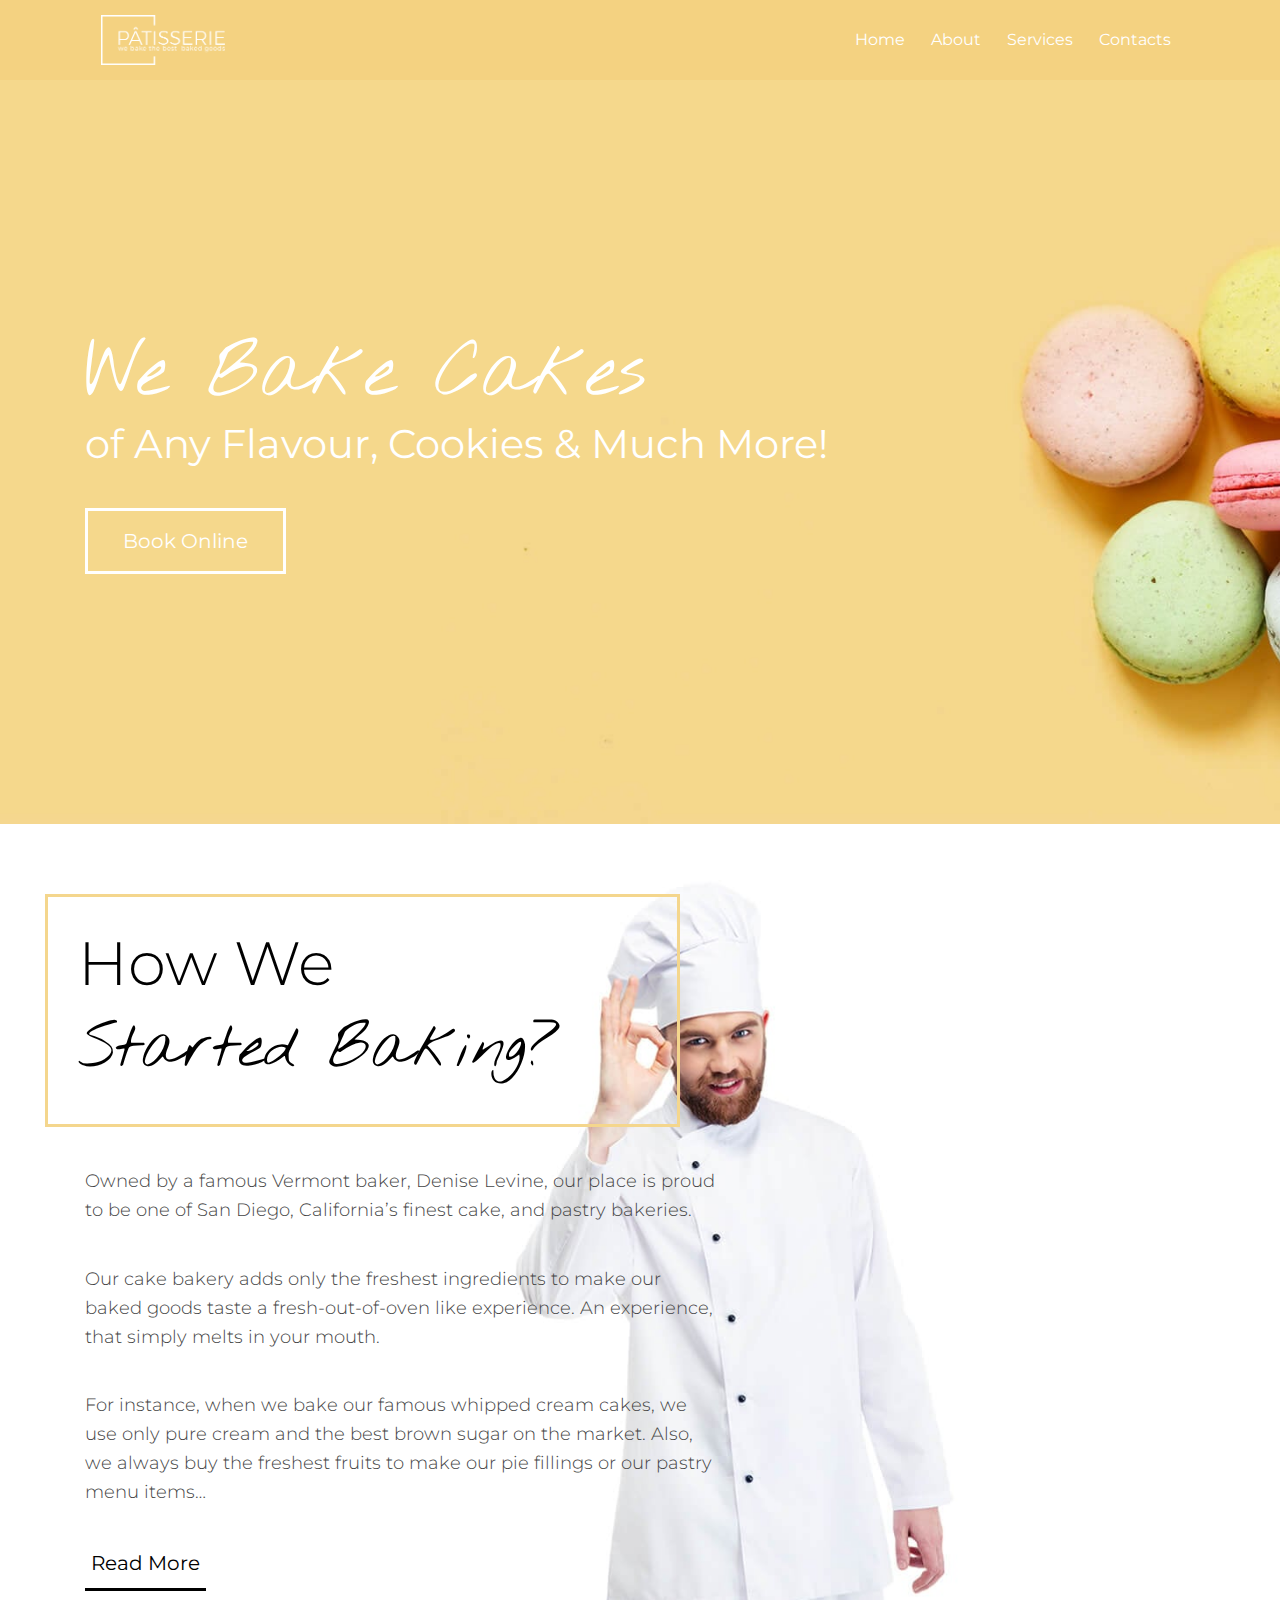
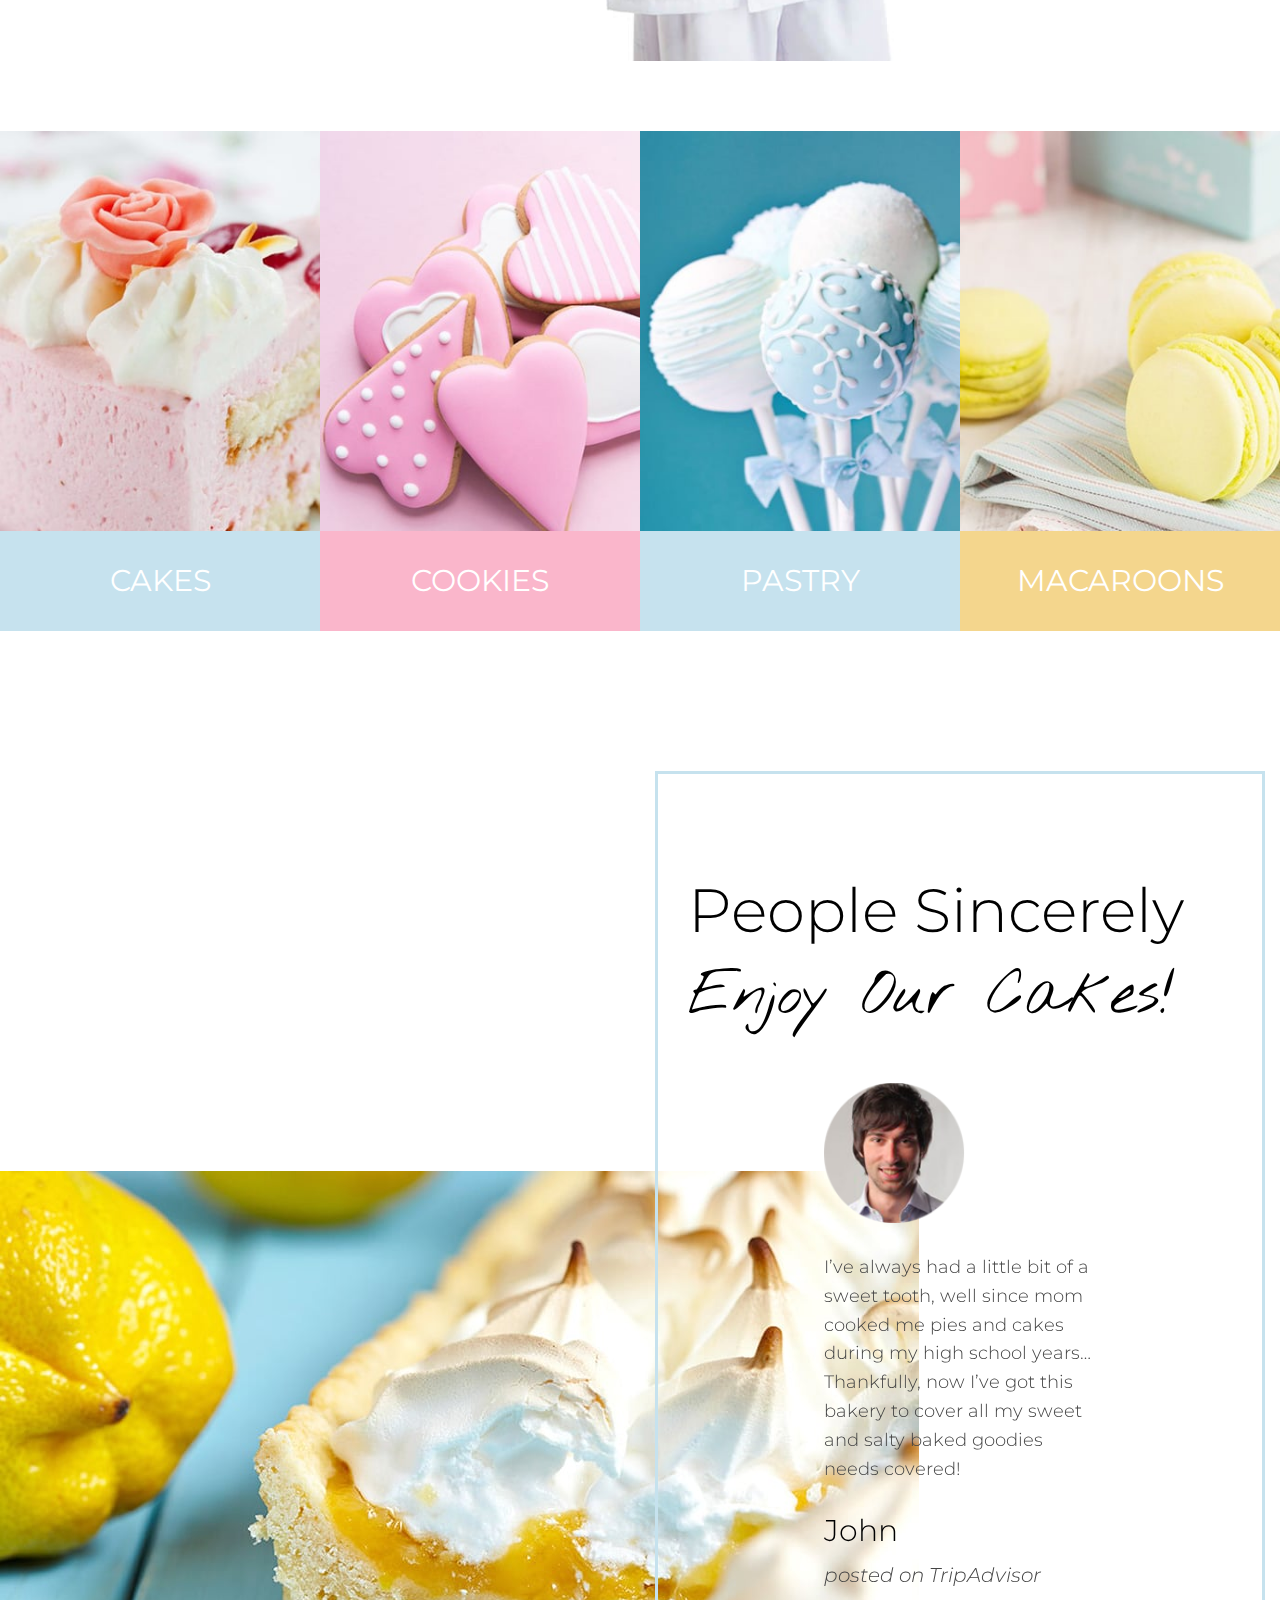
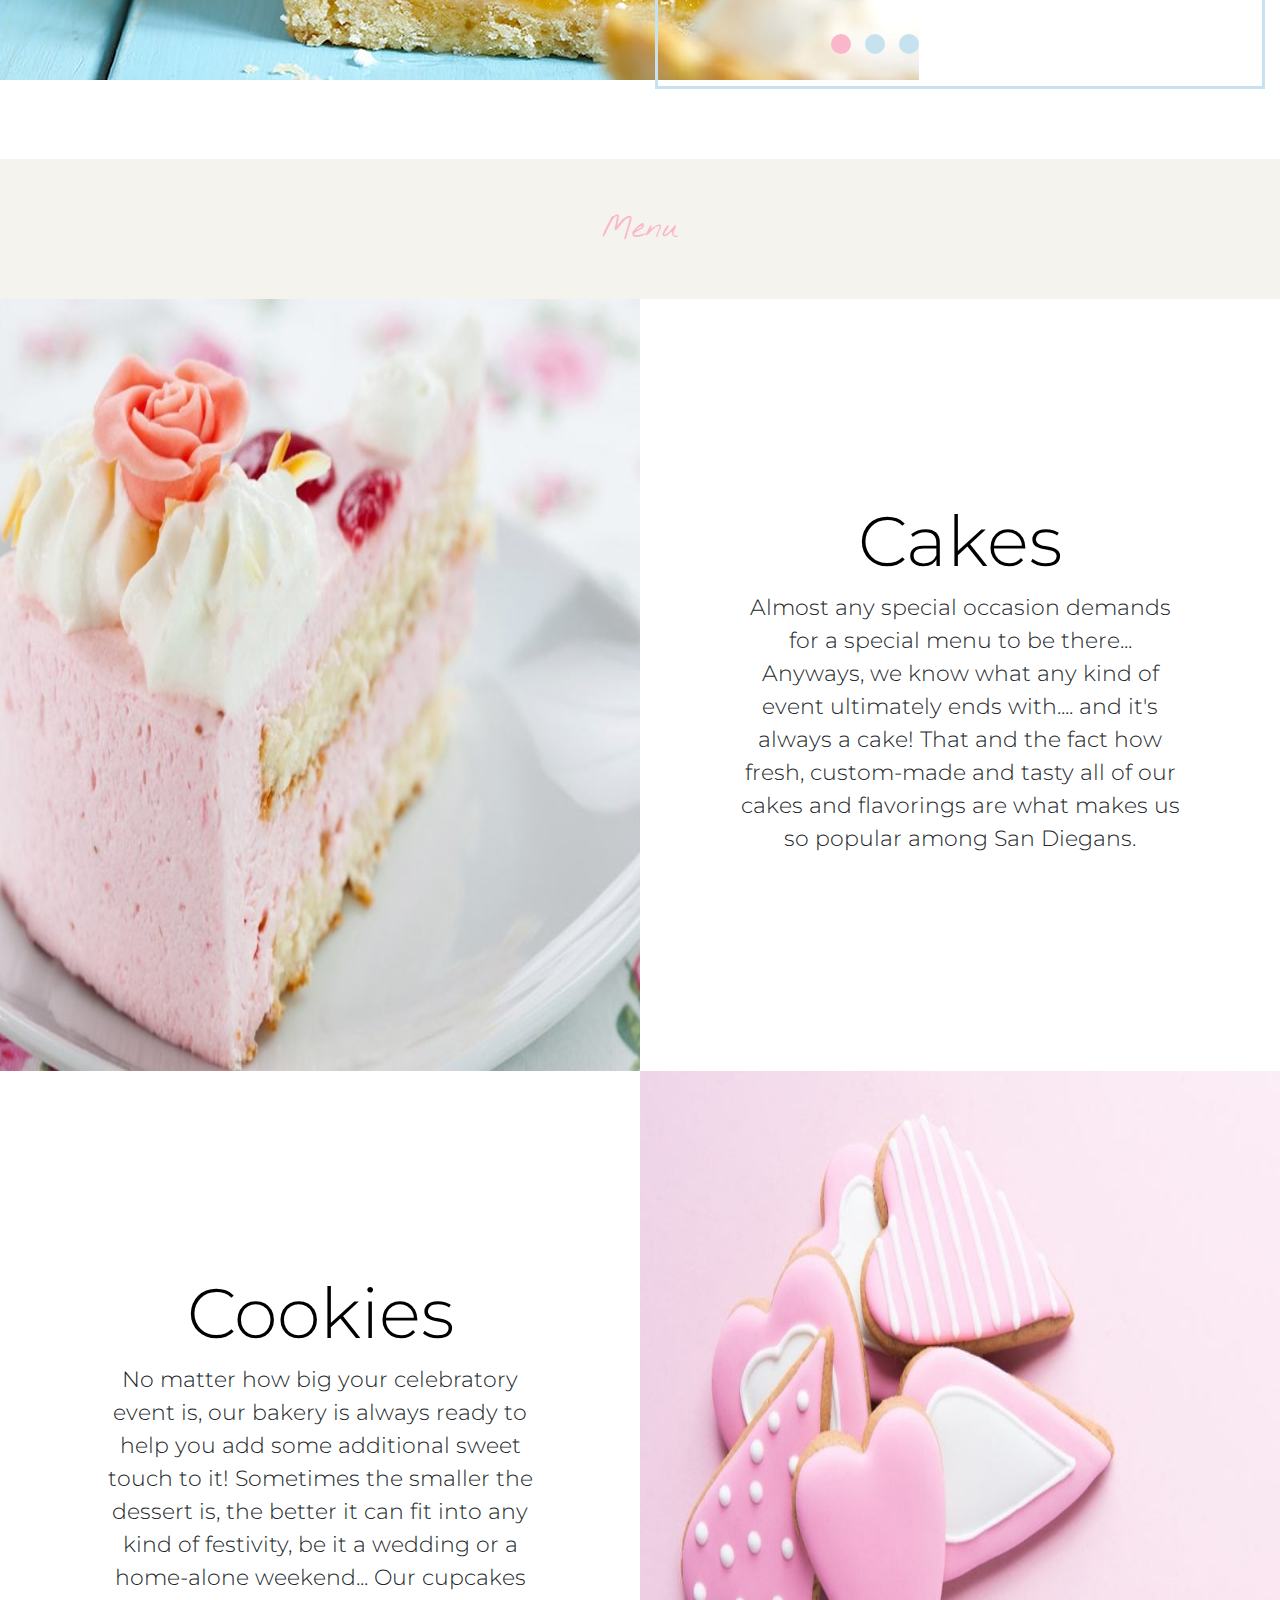
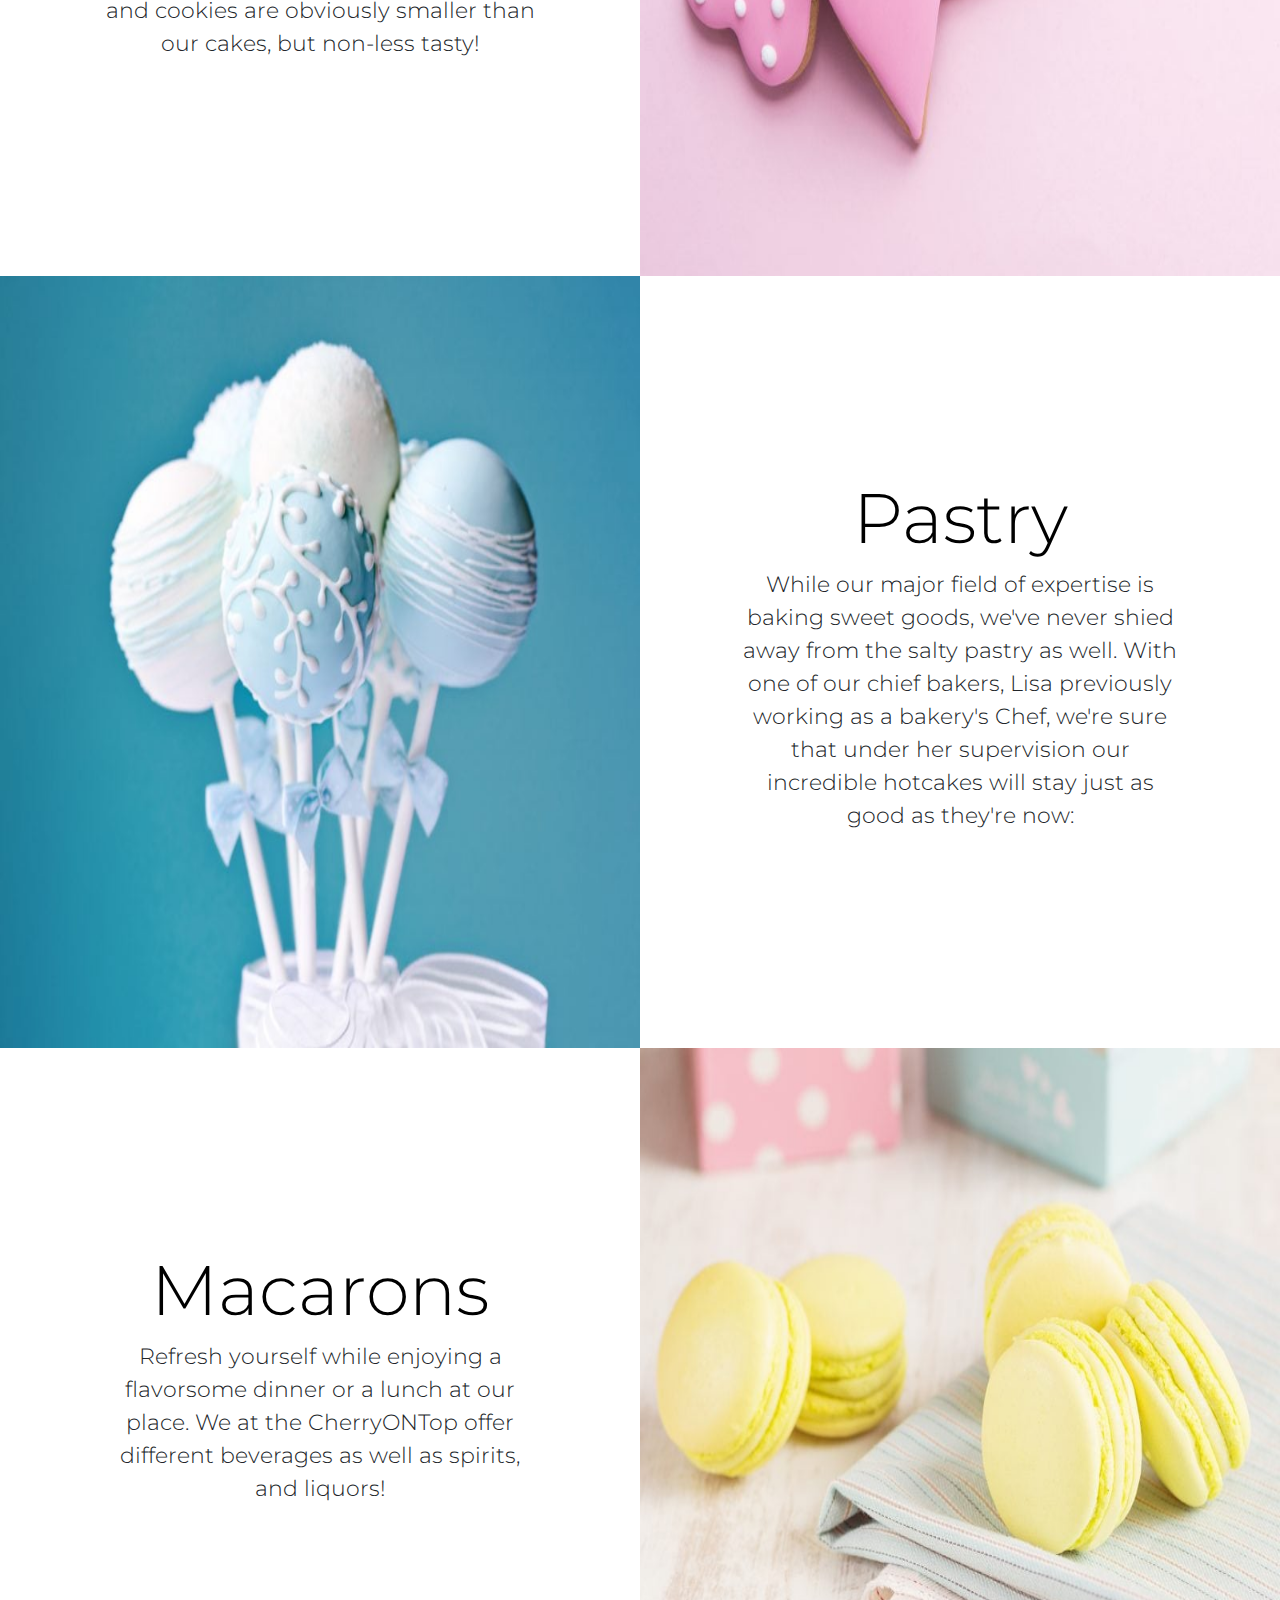
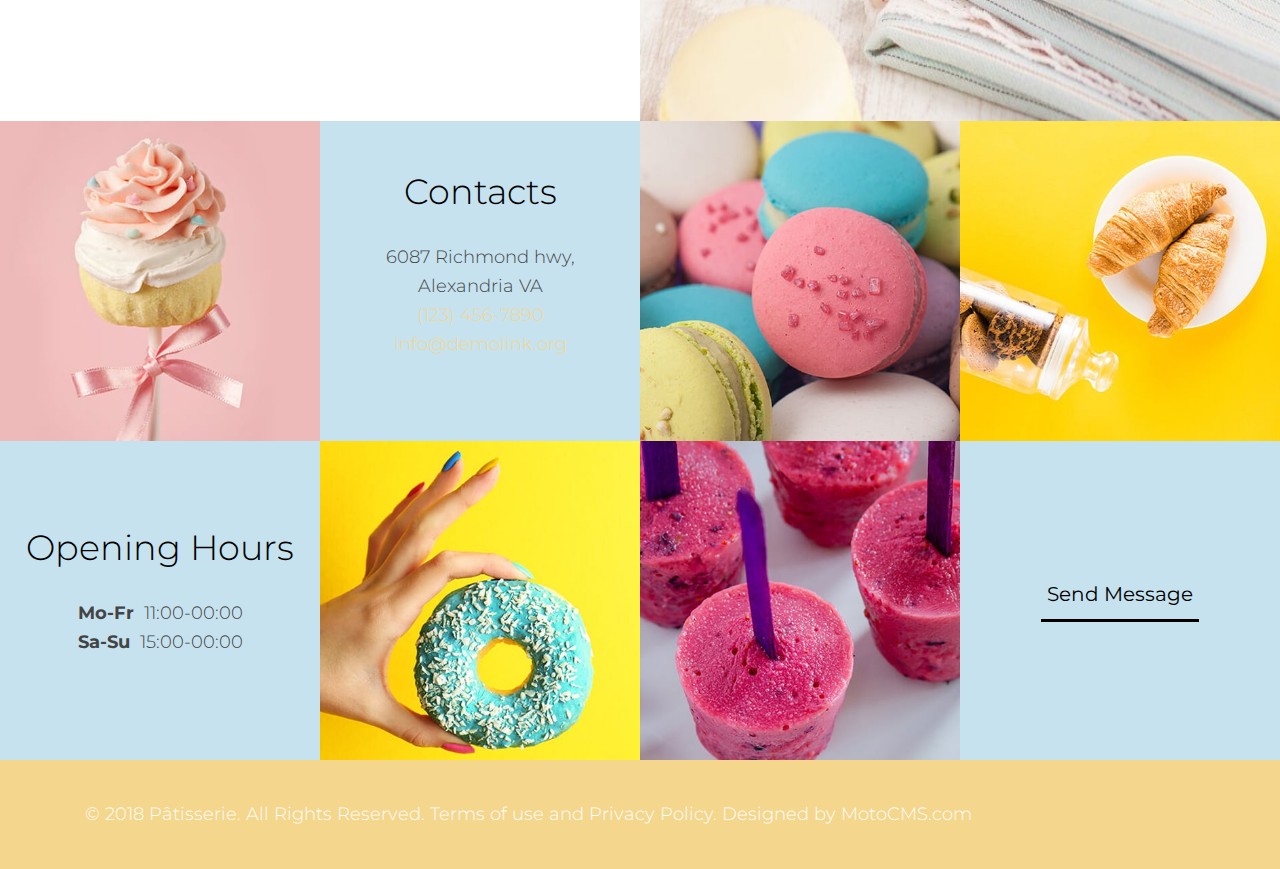
<file: index.html>
<!DOCTYPE html>
<html lang="en">
<head>
    <meta charset="UTF-8">
    <meta name="viewport" content="width=device-width, initial-scale=1.0, maximum-scale=1.0, minimum-scale=1.0, user-scalable=no">
    <title></title>
    <!--Fonts-->
    <link href="https://fonts.googleapis.com/css?family=Montserrat:100,300,400,600,700" rel="stylesheet">
    <link href="https://fonts.googleapis.com/css?family=Roboto:300,400,500,700,900&display=swap" rel="stylesheet">
    <link href="https://fonts.googleapis.com/css?family=Poppins:200,300,400,500,600,700,800&display=swap" rel="stylesheet">
    <link href="https://fonts.googleapis.com/css?family=Nothing+You+Could+Do&display=swap" rel="stylesheet">
    <!--Jquery-->
    <script src="./vendor/jquery/jquery.min.js"></script>
    <!--Bootstrap 4-->
    <script src="./vendor/bootstrap/bootstrap.min.js"></script>
    <link rel="stylesheet" href="./vendor/bootstrap/bootstrap.min.css">
    <!--Font Awesome-->
    <link rel="stylesheet" href="https://use.fontawesome.com/releases/v5.7.0/css/all.css"
          integrity="sha384-lZN37f5QGtY3VHgisS14W3ExzMWZxybE1SJSEsQp9S+oqd12jhcu+A56Ebc1zFSJ" crossorigin="anonymous">
    <!--Owl Carousel-->
    <script src="./js/owl.carousel.min.js"></script>
    <link rel="stylesheet" href="./css/owl.carousel.css">
    <link rel="stylesheet" href="./css/owl.theme.default.css">
    <!--wow-->
    <link rel="stylesheet" href="./css/animate.css">
    <script src="./js/wow.js"></script>
    <!--Scripts-->
    <script src="./js/scripts.js"></script>
    <!--Styles-->
    <link rel="stylesheet" href="./css/main.css">
</head>
<body class="page-home transition" id="body">
<main>
    <header class="contact-line">

</header>
    <nav class="navbar navbar-expand-lg" id="siteNav">
    <div class="container">
        <a class="navbar-brand pl-3" href="https://arman-aleksanyan.github.io/patisserie/"><img src="./img/brand-logo.png"></a>
        <div class="navbar-toggler" data-toggle="collapse" data-target="#navbarNav"
             aria-controls="navbarNav"
             aria-expanded="false"
             aria-label="Toggle navigation">
            <div class="toggle">
                <div class="bar"></div>
            </div>
        </div>
        <div class="collapse navbar-collapse pr-lg-3" id="navbarNav">
            <ul class="navbar-nav">
                <li class="nav-item"><a class="nav-link" href="https://arman-aleksanyan.github.io/patisserie/">Home</a></li>
                <li class="nav-item"><a class="nav-link" href="https://arman-aleksanyan.github.io/patisserie/about">About</a></li>
                <li class="nav-item"><a class="nav-link" href="https://arman-aleksanyan.github.io/patisserie/services">Services</a></li>
                <li class="nav-item"><a class="nav-link" href="https://arman-aleksanyan.github.io/patisserie/contact">Contacts</a></li>
            </ul>
        </div>
    </div>
</nav>
    <section class="hero">
        <div class="container">
            <h1>We Bake Cakes</h1>
            <h3>of Any Flavour, Cookies & Much More!</h3>
            <div class="hero-button">
                <button class=""  onclick="window.location.href='https://arman-aleksanyan.github.io/patisserie/contact'"
                >Book Online</button>
            </div>
        </div>
    </section>
    <section class="how-we-started-baking">
        <div class="container">
            <div class="row">
                <div class="col-12 col-sm-7">
                    <div class="how-we-started-baking-header">
                        <h2 class="section-title">
                            How We
                        </h2>
                        <h2 class="section-title">
                    <span>
                        Started Baking?
                    </span>
                        </h2>
                    </div>
                    <p class="section-info">
                        Owned by a famous Vermont baker, Denise Levine, our place is proud to be one of San Diego,
                        California’s
                        finest cake, and pastry bakeries.
                    </p>
                    <p class="section-info">
                        Our cake bakery adds only the freshest ingredients to make our baked goods taste a
                        fresh-out-of-oven
                        like experience. An experience, that simply melts in your mouth.
                    </p>
                    <p class="section-info">
                        For instance, when we bake our famous whipped cream cakes, we use only pure cream and the best
                        brown
                        sugar on the market. Also, we always buy the freshest fruits to make our pie fillings or our
                        pastry menu
                        items…
                    </p>
                    <button class="bottom-border"  onclick="window.location.href='https://arman-aleksanyan.github.io/patisserie/services'">
                        Read More
                    </button>
                </div>
            </div>
        </div>
    </section>
    <section class="sweetie-line">
        <div class="container-fluid p-0">
            <div class="row no-gutters">
                <div class="col-12 col-sm-3">
                    <div class="sweetie-line-wrap sweetie-line-wrap-1">
                        <h5 class="section-info-secondary">
                            Cakes
                        </h5>
                    </div>
                </div>
                <div class="col-12 col-sm-3">
                    <div class="sweetie-line-wrap sweetie-line-wrap-2">
                        <h5 class="section-info-secondary">
                            Cookies
                        </h5>
                    </div>
                </div>
                <div class="col-12 col-sm-3">
                    <div class="sweetie-line-wrap sweetie-line-wrap-3">
                        <h5 class="section-info-secondary">
                            Pastry
                        </h5>
                    </div>
                </div>
                <div class="col-12 col-sm-3">
                    <div class="sweetie-line-wrap sweetie-line-wrap-4">
                        <h5 class="section-info-secondary">
                            Macaroons
                        </h5>
                    </div>
                </div>
            </div>
        </div>
    </section>
    <section class="enjoy-our-cakes">
        <div class="container-fluid">
            <div class="row">
                <div class="col-12 col-sm-6 order-2 order-sm-1 p-0">
                    <div class="enjoy-our-cakes-left">
                        <img src="./img/enjoy-our-cakes-img.jpg" alt="">
                    </div>
                </div>
                <div class="col-12 col-sm-6 order-1 order-sm-2">
                    <div class="enjoy-our-cakes-right">
                        <h2 class="section-title">
                            People Sincerely
                        </h2>
                        <h2 class="section-title">
                            <span>
                                Enjoy Our Cakes!
                            </span>
                        </h2>
                        <div class="owl-carousel owl-theme">
                            <div class="item">
                                <div class="item-img-1"></div>
                                <p class="section-info">
                                    I’ve always had a little bit of a sweet tooth, well since mom cooked me pies and
                                    cakes during my high school years… Thankfully, now I’ve got this bakery to cover all
                                    my sweet and salty baked goodies needs covered!
                                </p>
                                <h3 class="section-title-secondary">
                                    John
                                </h3>
                                <h6>posted on TripAdvisor</h6>
                            </div>
                            <div class="item">
                                <div class="item-img-2"></div>
                                <p class="section-info">
                                    The prices are as good as the menu! Each time I spend less money, than anywhere else
                                    and get a fresh, tasty, homemade dinner!
                                </p>
                                <h3 class="section-title-secondary">
                                    Sam
                                </h3>
                                <h6>posted on foursquare</h6>
                            </div>
                            <div class="item">
                                <div class="item-img-3"></div>
                                <p class="section-info">
                                    The prices are as good as the menu! Each time I spend less money, than anywhere else
                                    and get a fresh, tasty, homemade dinner!
                                </p>
                                <h3 class="section-title-secondary">
                                    Amanda Lee
                                </h3>
                                <h6>posted on TripAdvisor</h6>
                            </div>
                        </div>
                    </div>
                </div>
            </div>
        </div>
    </section>
    <section class="menu-line">
        <h4>Menu</h4>
    </section>
    <section class="menu">
        <div class="container-fluid p-0">
            <div class="row no-gutters">
                <div class="col-12 col-sm-6">
                    <div class="menu-wrap-img">
                        <img src="./img/menu-img-1.jpg" alt="">
                    </div>
                </div>
                <div class="col-12 col-sm-6">
                    <div class="menu-wrap-text text-center">
                        <h2 class="section-title">
                            Cakes
                        </h2>
                        <p class="section-title text-center">
                            Almost any special occasion demands for a special menu to be there... Anyways, we know what
                            any kind of event ultimately ends with.... and it's always a cake! That and the fact how
                            fresh, custom-made and tasty all of our cakes and flavorings are what makes us so popular
                            among San Diegans.
                        </p>
                    </div>
                </div>
            </div>
            <div class="row no-gutters">
                <div class="col-12 col-sm-6 order-2 order-sm-1">
                    <div class="menu-wrap-text text-center">
                        <h2 class="section-title">
                            Cookies
                        </h2>
                        <p class="section-title text-center">
                            No matter how big your celebratory event is, our bakery is always ready to help you add some
                            additional sweet touch to it! Sometimes the smaller the dessert is, the better it can fit
                            into any kind of festivity, be it a wedding or a home-alone weekend... Our cupcakes and
                            cookies are obviously smaller than our cakes, but non-less tasty!
                        </p>
                    </div>
                </div>
                <div class="col-12 col-sm-6 order-1 order-sm-2">
                    <div class="menu-wrap-img">
                        <img src="./img/menu-img-2.jpg" alt="">
                    </div>
                </div>
            </div>
            <div class="row no-gutters">
                <div class="col-12 col-sm-6">
                    <div class="menu-wrap-img">
                        <img src="./img/menu-img-3.jpg" alt="">
                    </div>
                </div>
                <div class="col-12 col-sm-6">
                    <div class="menu-wrap-text text-center">
                        <h2 class="section-title">
                            Pastry
                        </h2>
                        <p class="section-title text-center">
                            While our major field of expertise is baking sweet goods, we've never shied away from the
                            salty pastry as well. With one of our chief bakers, Lisa previously working as a bakery's
                            Chef, we're sure that under her supervision our incredible hotcakes will stay just as good
                            as they're now:
                        </p>
                    </div>
                </div>
            </div>
            <div class="row no-gutters">
                <div class="col-12 col-sm-6 order-2 order-sm-1">
                    <div class="menu-wrap-text text-center">
                        <h2 class="section-title">
                            Macarons
                        </h2>
                        <p class="section-title text-center">
                            Refresh yourself while enjoying a flavorsome dinner or a lunch at our place. We at the
                            CherryONTop offer different beverages as well as spirits, and liquors!
                        </p>
                    </div>
                </div>
                <div class="col-12 col-sm-6 order-1 order-sm-2">
                    <div class="menu-wrap-img">
                        <img src="./img/menu-img-4.jpg" alt="">
                    </div>
                </div>
            </div>
        </div>
    </section>
    <footer>
    <div class="container-fluid p-0">
        <div class="row no-gutters">
            <div class="col-12 col-sm-3">
                <img src="./img/footer-img-1.jpg" class="w-100 h-100" alt="cake">
            </div>
            <div class="col-12 col-sm-3 ">
                <div class="footer-wrap h-100 w-100 d-flex flex-column justify-content-center align-items-center text-center">
                    <h3 class="section-title-secondary">
                        Contacts
                    </h3>
                    <address>
                        <ul class="list-unstyled">
                            <li><p class="section-info">6087 Richmond hwy,</p></li>
                            <li><p class="section-info">Alexandria VA</p></li>
                            <li><a href="tel:+"><p class="section-info">​​​​​​​(123) 456-7890</p></a></li>
                            <li><a href="mailto:"><p class="section-info">info@demolink.org</p></a></li>
                        </ul>
                    </address>
                </div>
            </div>
            <div class="col-12 col-sm-3">
                <img src="./img/footer-img-2.jpg" class="w-100 h-100" alt="cake">
            </div>
            <div class="col-12 col-sm-3">
                <img src="./img/footer-img-3.jpg" class="w-100 h-100" alt="cake">
            </div>
        </div>
        <div class="row no-gutters">
            <div class="col-12 col-sm-3">
                <div class="footer-wrap h-100 w-100 d-flex flex-column justify-content-center align-items-center text-center">
                    <h3 class="section-title-secondary">
                        Opening Hours
                    </h3>
                    <ul class="list-unstyled">
                        <li><p class="section-info"><span>Mo-Fr</span>11:00-00:00</p></li>
                        <li><p class="section-info"><span>Sa-Su</span>15:00-00:00</p></li>
                    </ul>
                </div>
            </div>
            <div class="col-12 col-sm-3">
                <img src="./img/footer-img-4.jpg" class="w-100 h-100" alt="cake">
            </div>
            <div class="col-12 col-sm-3">
                <img src="./img/footer-img-5.jpg" class="w-100 h-100" alt="cake">
            </div>
            <div class="col-12 col-sm-3">
                <div class="footer-wrap h-100 w-100 d-flex flex-column justify-content-center align-items-center text-center">
                    <button class="bottom-border"  onclick="window.location.href='https://arman-aleksanyan.github.io/patisserie/contact'">
                        Send Message
                    </button>
                </div>
            </div>
        </div>
    </div>

    <div class="copyright-line"
         style="padding: 40px 0; background-color: #f4d68d;">
        <div class="container d-flex flex-column flex-sm-row justify-content-around justify-content-sm-between align-items-center ">
            <p class="section-info mb-5 mb-sm-0 m-0" style="color: #FFFFFF;">
                © 2018 Pâtisserie. All Rights Reserved. Terms of use and Privacy Policy. Designed by MotoCMS.com
            </p>
            <ul class="list-unstyled list-inline">
                <li class="list-inline-item"><a href=""><i class="fab fa-facebook-f"></i></a></li>
                <li class="list-inline-item"><a href=""><i class="fab fa-twitter"></i></a></li>
                <li class="list-inline-item"><a href=""><i class="fab fa-google-plus-g"></i></a></li>
                <li class="list-inline-item"><a href=""><i class="fab fa-vimeo-v"></i></a></li>
                <li class="list-inline-item"><a href=""><i class="fab fa-youtube"></i></a></li>
                <li class="list-inline-item"><a href=""><i class="fab fa-pinterest-p"></i></a></li>
            </ul>
        </div>
    </div>
</footer>
</main>
<script>
    $(document).ready(function () {
        $('.owl-carousel').owlCarousel({
            loop: true,
            margin: 10,
            nav: true,
            responsive: {
                0: {
                    items: 1
                },
                1000: {
                    items: 1
                }
            }
        });
        new WOW().init();
    })
</script>
</body>
</html>
</file>
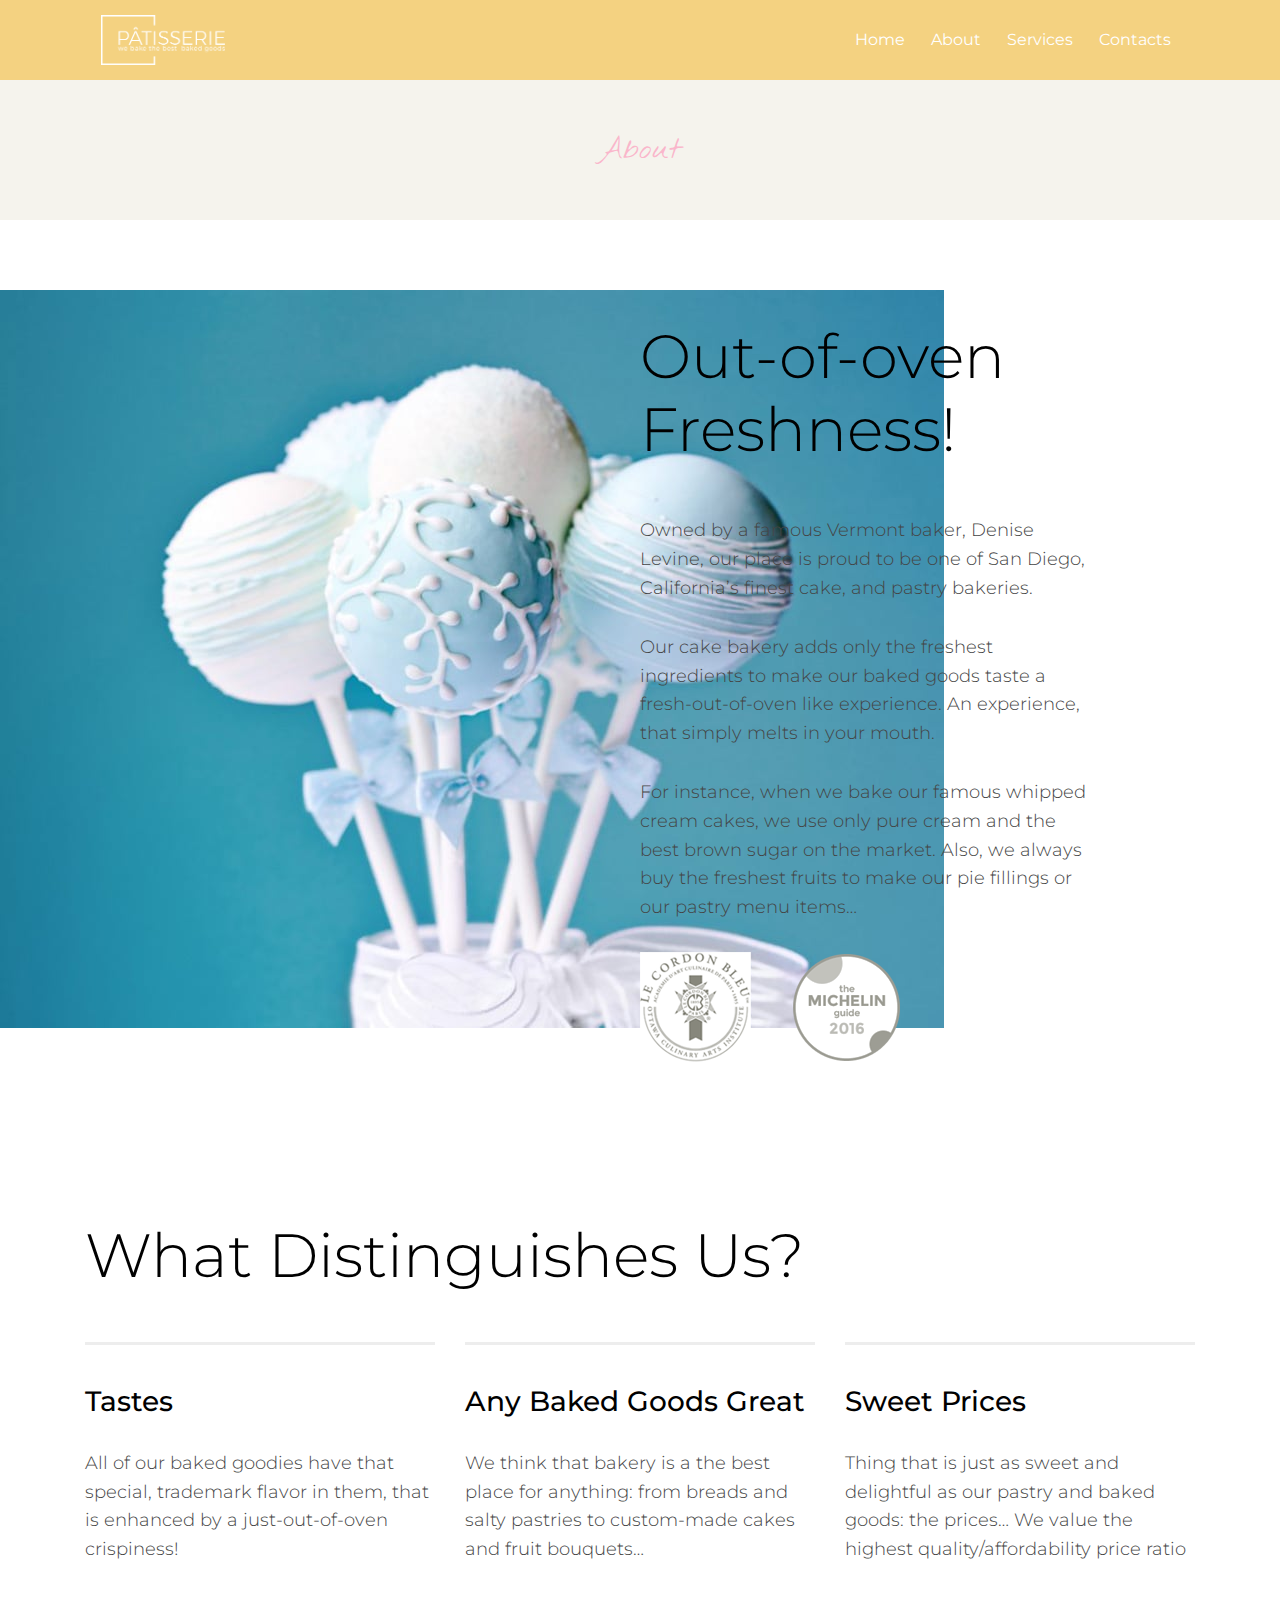
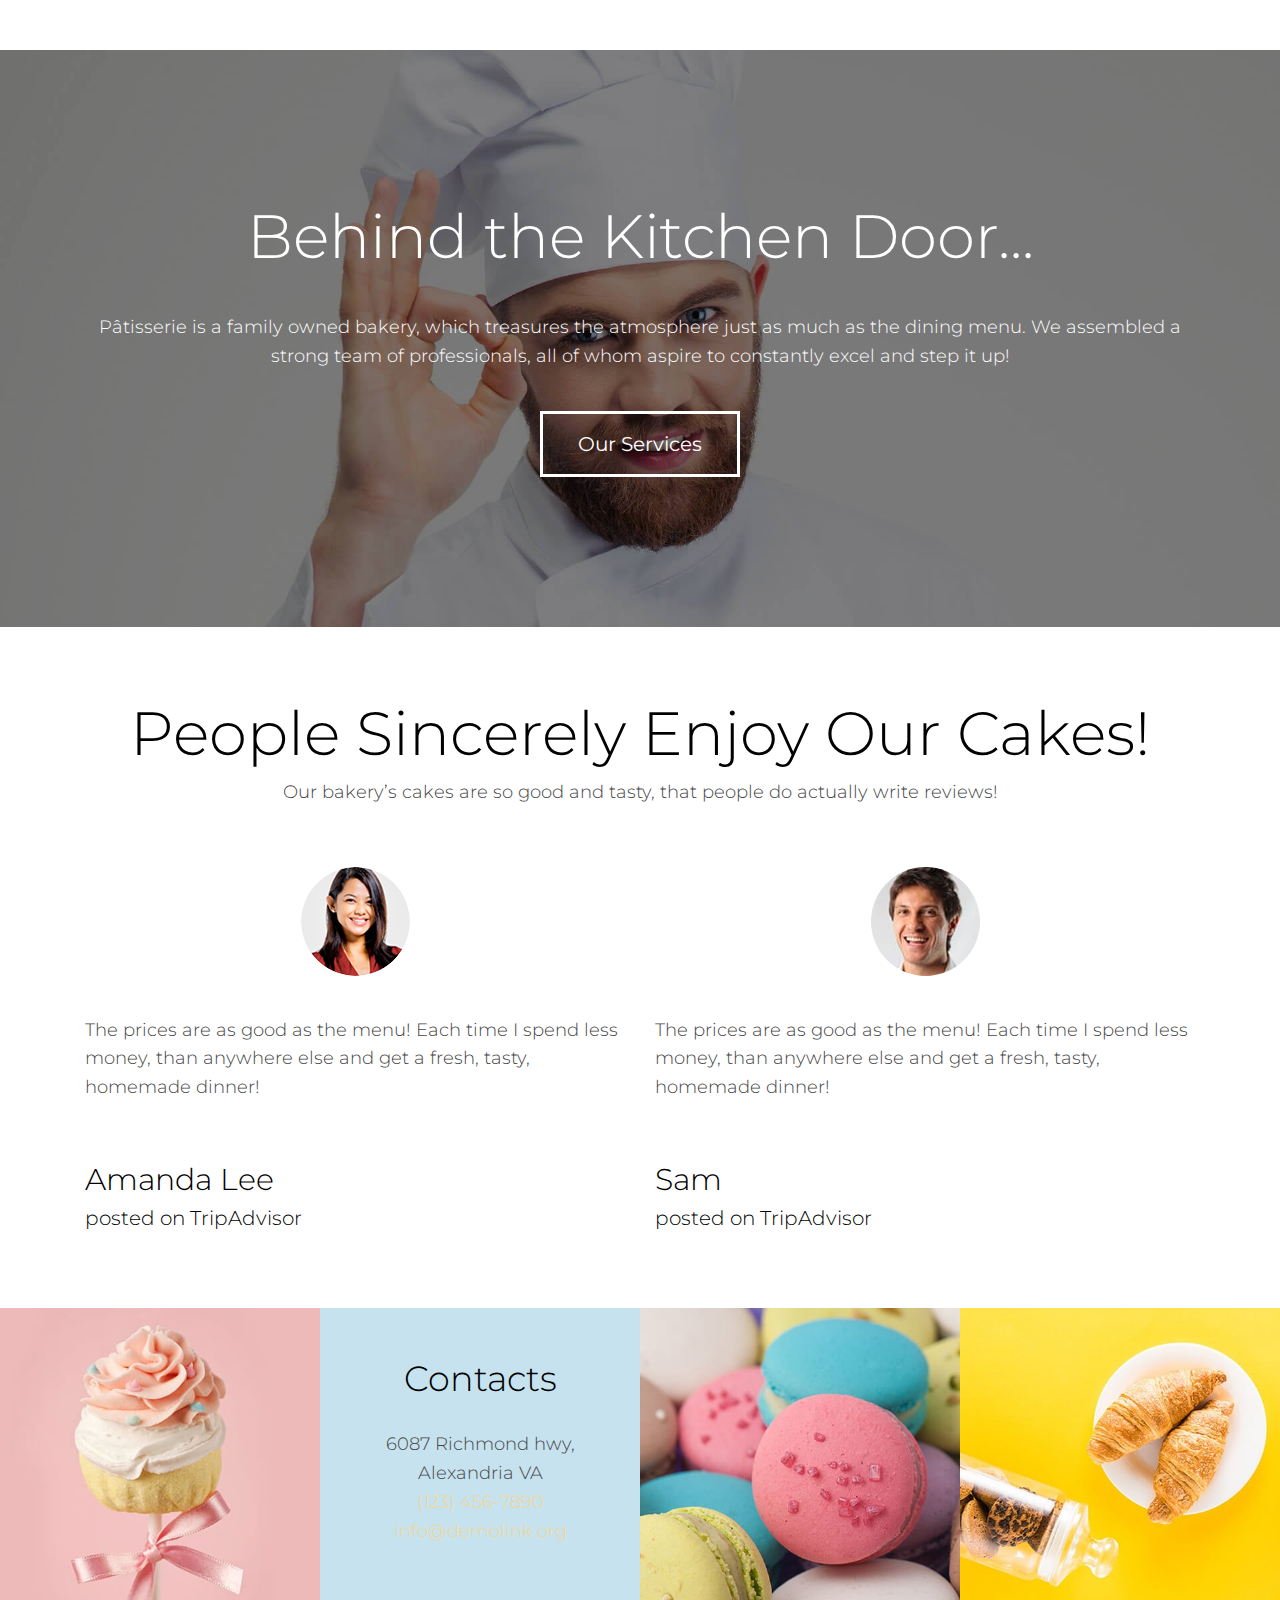
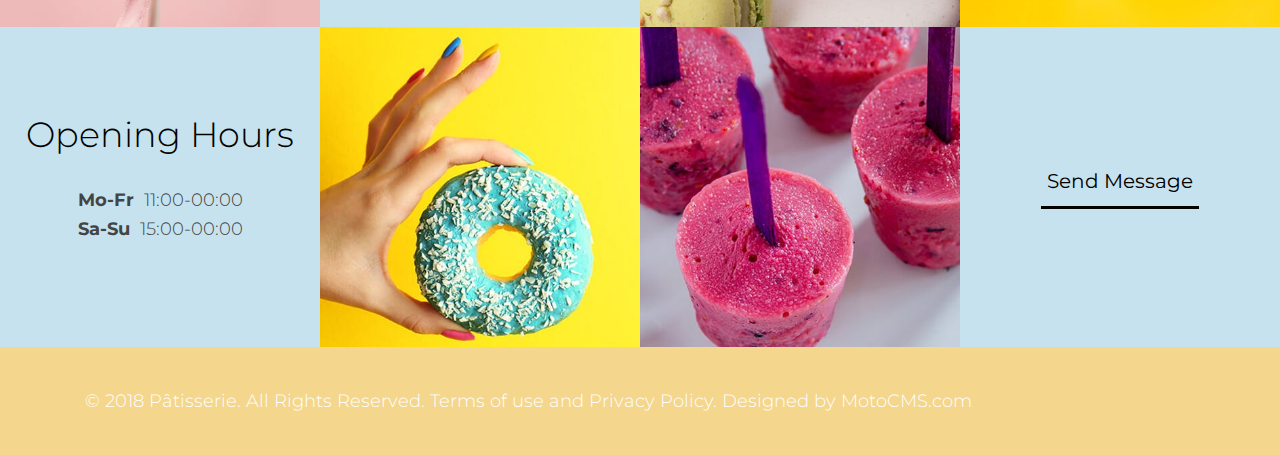
<file: about.html>
<!DOCTYPE html>
<html lang="en">
<head>
    <meta charset="UTF-8">
    <meta name="viewport" content="width=device-width, initial-scale=1.0, maximum-scale=1.0, minimum-scale=1.0, user-scalable=no">
    <title></title>
    <!--Fonts-->
    <link href="https://fonts.googleapis.com/css?family=Montserrat:100,300,400,600,700" rel="stylesheet">
    <link href="https://fonts.googleapis.com/css?family=Roboto:300,400,500,700,900&display=swap" rel="stylesheet">
    <link href="https://fonts.googleapis.com/css?family=Poppins:200,300,400,500,600,700,800&display=swap" rel="stylesheet">
    <link href="https://fonts.googleapis.com/css?family=Nothing+You+Could+Do&display=swap" rel="stylesheet">
    <!--Jquery-->
    <script src="./vendor/jquery/jquery.min.js"></script>
    <!--Bootstrap 4-->
    <script src="./vendor/bootstrap/bootstrap.min.js"></script>
    <link rel="stylesheet" href="./vendor/bootstrap/bootstrap.min.css">
    <!--Font Awesome-->
    <link rel="stylesheet" href="https://use.fontawesome.com/releases/v5.7.0/css/all.css"
          integrity="sha384-lZN37f5QGtY3VHgisS14W3ExzMWZxybE1SJSEsQp9S+oqd12jhcu+A56Ebc1zFSJ" crossorigin="anonymous">
    <!--Owl Carousel-->
    <script src="./js/owl.carousel.min.js"></script>
    <link rel="stylesheet" href="./css/owl.carousel.css">
    <link rel="stylesheet" href="./css/owl.theme.default.css">
    <!--wow-->
    <link rel="stylesheet" href="./css/animate.css">
    <script src="./js/wow.js"></script>
    <!--Scripts-->
    <script src="./js/scripts.js"></script>
    <!--Styles-->
    <link rel="stylesheet" href="./css/main.css">
</head>
<body class="page-about">
<header class="contact-line">

</header>
<nav class="navbar navbar-expand-lg" id="siteNav">
    <div class="container">
        <a class="navbar-brand pl-3" href="https://arman-aleksanyan.github.io/patisserie/"><img src="./img/brand-logo.png"></a>
        <div class="navbar-toggler" data-toggle="collapse" data-target="#navbarNav"
             aria-controls="navbarNav"
             aria-expanded="false"
             aria-label="Toggle navigation">
            <div class="toggle">
                <div class="bar"></div>
            </div>
        </div>
        <div class="collapse navbar-collapse pr-lg-3" id="navbarNav">
            <ul class="navbar-nav">
                <li class="nav-item"><a class="nav-link" href="https://arman-aleksanyan.github.io/patisserie/">Home</a></li>
                <li class="nav-item"><a class="nav-link" href="https://arman-aleksanyan.github.io/patisserie/about">About</a></li>
                <li class="nav-item"><a class="nav-link" href="https://arman-aleksanyan.github.io/patisserie/services">Services</a></li>
                <li class="nav-item"><a class="nav-link" href="https://arman-aleksanyan.github.io/patisserie/contact">Contacts</a></li>
            </ul>
        </div>
    </div>
</nav>
<section class="about-line">
    <h4>About</h4>
</section>
<section class="out-of-oven">
    <div class="container-fluid p-0">
        <div class="row no-gutters">
            <div class="col-12 col-sm-6">
                <img src="./img/out-of-oven-img.jpg" alt="Tasty">
            </div>
            <div class="col-12 col-sm-6">
                <h2 class="section-title">
                    Out-of-oven <br>
                    Freshness!
                </h2>
                <p class="section-info">
                    Owned by a famous Vermont baker, Denise Levine, our place is proud to be one of San Diego,
                    California’s finest cake, and pastry bakeries.
                </p>
                <p class="section-info">
                    Our cake bakery adds only the freshest ingredients to make our baked goods taste a fresh-out-of-oven
                    like experience. An experience, that simply melts in your mouth.
                </p>
                <p class="section-info">
                    For instance, when we bake our famous whipped cream cakes, we use only pure cream and the best brown
                    sugar on the market. Also, we always buy the freshest fruits to make our pie fillings or our pastry
                    menu items…
                </p>
                <ul class="list-unstyled list-inline">
                    <li class="list-inline-item">
                        <img src="./img/out-of-oven-brand-1.png" alt="brand">
                    </li>
                    <li class="list-inline-item">
                        <img src="./img/out-of-oven-brand-2.png" alt="brand">
                    </li>
                </ul>
            </div>
        </div>
    </div>
</section>
<section class="distinguishes">
    <div class="container">
        <h2 class="section-title">
            What Distinguishes Us?
        </h2>
        <div class="row">
            <div class="col-12 col-sm-4">
                <div class="distinguishes-wrap">
                    <h3 class="section-title-secondary">
                        Tastes
                    </h3>
                    <p class="section-info">
                        All of our baked goodies have that special, trademark flavor in them, that is enhanced by a
                        just-out-of-oven crispiness!
                    </p>
                </div>
            </div>
            <div class="col-12 col-sm-4">
                <div class="distinguishes-wrap">
                    <h3 class="section-title-secondary">
                        Any Baked Goods Great
                    </h3>
                    <p class="section-info">
                        We think that bakery is a the best place for anything: from breads and salty pastries to
                        custom-made cakes and fruit bouquets…
                    </p>
                </div>
            </div>
            <div class="col-12 col-sm-4">
                <div class="distinguishes-wrap">
                    <h3 class="section-title-secondary">
                        Sweet Prices
                    </h3>
                    <p class="section-info">
                        Thing that is just as sweet and delightful as our pastry and baked goods: the prices… We value
                        the highest quality/affordability price ratio
                    </p>
                </div>
            </div>
        </div>
    </div>
</section>
<section class="behind-the-kitchen">
    <div class="container text-center">
        <h2 class="section-title">
            Behind the Kitchen Door...
        </h2>
        <p class="section-info">
            Pâtisserie is a family owned bakery, which treasures the atmosphere just as much as the dining menu. We
            assembled a strong team of professionals, all of whom aspire to constantly excel and step it up!
        </p>
        <button class="bordered-button"  onclick="window.location.href='https://arman-aleksanyan.github.io/patisserie/services'">
            Our Services
        </button>
    </div>
</section>
<section class="reviews">
    <div class="container">
        <h2 class="section-title text-center">
            People Sincerely Enjoy Our Cakes!
        </h2>
        <p class="section-info text-center">
            Our bakery’s cakes are so good and tasty, that people do actually write reviews!
        </p>
        <div class="row">
            <div class="col-12 col-sm-6 mb-5 mb-sm-0">
                <div class="review-img text-center">
                    <img src="./img/review-client-1.png" alt="client">
                </div>
                <p class="section-info">
                    The prices are as good as the menu! Each time I spend less money, than anywhere else and get a fresh, tasty, homemade dinner!
                </p>
                <h3 class="section-title-secondary">
                    Amanda Lee
                </h3>
                <h5 class="section-info-secondary">
                    posted on TripAdvisor
                </h5>
            </div>
            <div class="col-12 col-sm-6">
                <div class="review-img text-center">
                    <img src="./img/review-client-2.jpg" alt="client">
                </div>
                <p class="section-info">
                    The prices are as good as the menu! Each time I spend less money, than anywhere else and get a fresh, tasty, homemade dinner!
                </p>
                <h3 class="section-title-secondary">
                    Sam
                </h3>
                <h5 class="section-info-secondary">
                    posted on TripAdvisor
                </h5>
            </div>
        </div>
    </div>
</section>
<footer>
    <div class="container-fluid p-0">
        <div class="row no-gutters">
            <div class="col-12 col-sm-3">
                <img src="./img/footer-img-1.jpg" class="w-100 h-100" alt="cake">
            </div>
            <div class="col-12 col-sm-3 ">
                <div class="footer-wrap h-100 w-100 d-flex flex-column justify-content-center align-items-center text-center">
                    <h3 class="section-title-secondary">
                        Contacts
                    </h3>
                    <address>
                        <ul class="list-unstyled">
                            <li><p class="section-info">6087 Richmond hwy,</p></li>
                            <li><p class="section-info">Alexandria VA</p></li>
                            <li><a href="tel:+"><p class="section-info">​​​​​​​(123) 456-7890</p></a></li>
                            <li><a href="mailto:"><p class="section-info">info@demolink.org</p></a></li>
                        </ul>
                    </address>
                </div>
            </div>
            <div class="col-12 col-sm-3">
                <img src="./img/footer-img-2.jpg" class="w-100 h-100" alt="cake">
            </div>
            <div class="col-12 col-sm-3">
                <img src="./img/footer-img-3.jpg" class="w-100 h-100" alt="cake">
            </div>
        </div>
        <div class="row no-gutters">
            <div class="col-12 col-sm-3">
                <div class="footer-wrap h-100 w-100 d-flex flex-column justify-content-center align-items-center text-center">
                    <h3 class="section-title-secondary">
                        Opening Hours
                    </h3>
                    <ul class="list-unstyled">
                        <li><p class="section-info"><span>Mo-Fr</span>11:00-00:00</p></li>
                        <li><p class="section-info"><span>Sa-Su</span>15:00-00:00</p></li>
                    </ul>
                </div>
            </div>
            <div class="col-12 col-sm-3">
                <img src="./img/footer-img-4.jpg" class="w-100 h-100" alt="cake">
            </div>
            <div class="col-12 col-sm-3">
                <img src="./img/footer-img-5.jpg" class="w-100 h-100" alt="cake">
            </div>
            <div class="col-12 col-sm-3">
                <div class="footer-wrap h-100 w-100 d-flex flex-column justify-content-center align-items-center text-center">
                    <button class="bottom-border"  onclick="window.location.href='/contact'">
                        Send Message
                    </button>
                </div>
            </div>
        </div>
    </div>

    <div class="copyright-line"
         style="padding: 40px 0; background-color: #f4d68d;">
        <div class="container d-flex flex-column flex-sm-row justify-content-around justify-content-sm-between align-items-center ">
            <p class="section-info mb-5 mb-sm-0 m-0" style="color: #FFFFFF;">
                © 2018 Pâtisserie. All Rights Reserved. Terms of use and Privacy Policy. Designed by MotoCMS.com
            </p>
            <ul class="list-unstyled list-inline">
                <li class="list-inline-item"><a href=""><i class="fab fa-facebook-f"></i></a></li>
                <li class="list-inline-item"><a href=""><i class="fab fa-twitter"></i></a></li>
                <li class="list-inline-item"><a href=""><i class="fab fa-google-plus-g"></i></a></li>
                <li class="list-inline-item"><a href=""><i class="fab fa-vimeo-v"></i></a></li>
                <li class="list-inline-item"><a href=""><i class="fab fa-youtube"></i></a></li>
                <li class="list-inline-item"><a href=""><i class="fab fa-pinterest-p"></i></a></li>
            </ul>
        </div>
    </div>
</footer>
</body>
</html>
</file>
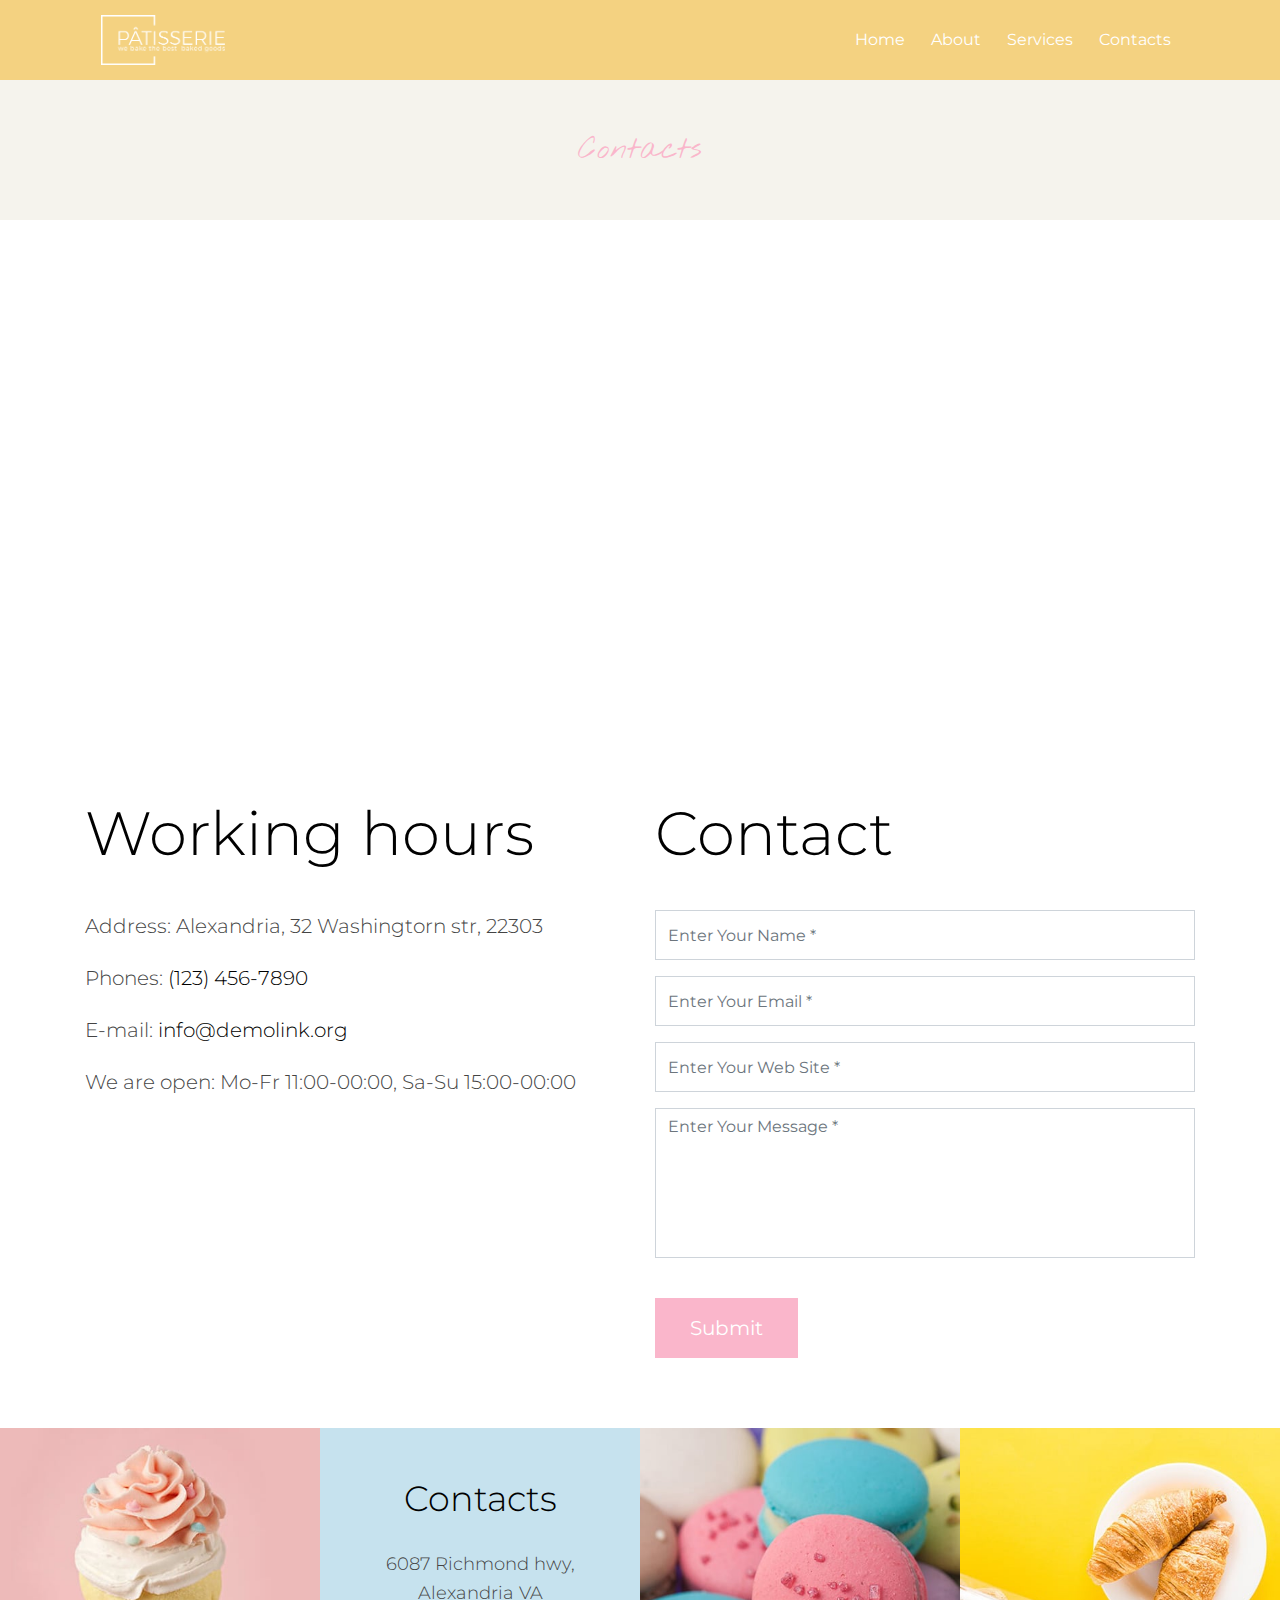
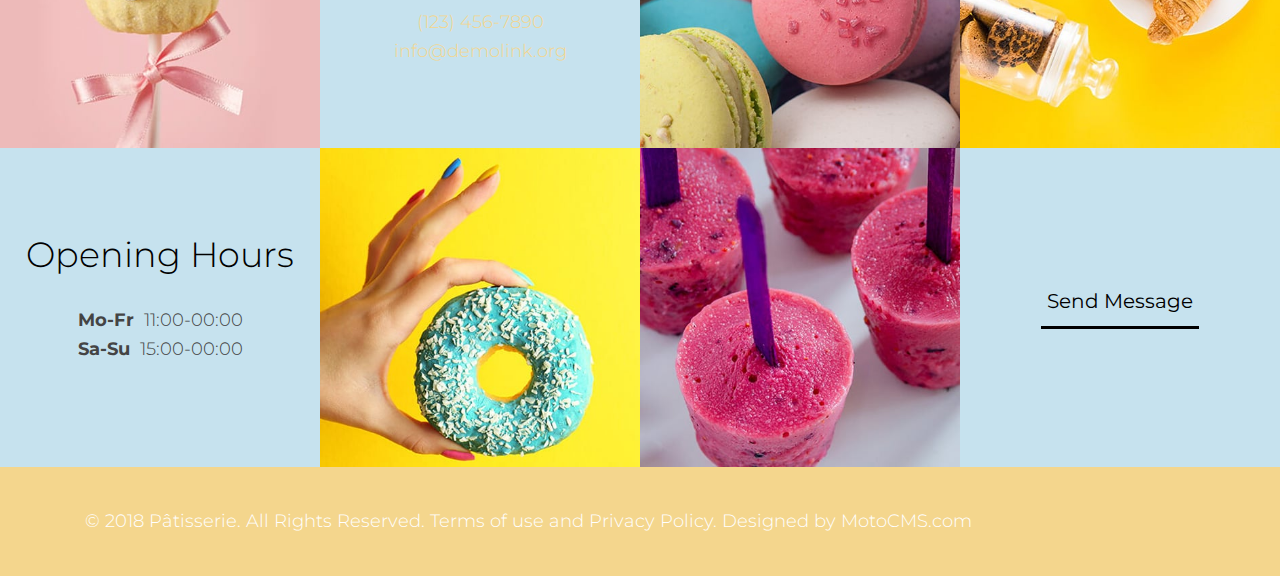
<file: contact.html>
<!DOCTYPE html>
<html lang="en">
<head>
    <meta charset="UTF-8">
    <meta name="viewport" content="width=device-width, initial-scale=1.0, maximum-scale=1.0, minimum-scale=1.0, user-scalable=no">
    <title></title>
    <!--Fonts-->
    <link href="https://fonts.googleapis.com/css?family=Montserrat:100,300,400,600,700" rel="stylesheet">
    <link href="https://fonts.googleapis.com/css?family=Roboto:300,400,500,700,900&display=swap" rel="stylesheet">
    <link href="https://fonts.googleapis.com/css?family=Poppins:200,300,400,500,600,700,800&display=swap" rel="stylesheet">
    <link href="https://fonts.googleapis.com/css?family=Nothing+You+Could+Do&display=swap" rel="stylesheet">
    <!--Jquery-->
    <script src="./vendor/jquery/jquery.min.js"></script>
    <!--Bootstrap 4-->
    <script src="./vendor/bootstrap/bootstrap.min.js"></script>
    <link rel="stylesheet" href="./vendor/bootstrap/bootstrap.min.css">
    <!--Font Awesome-->
    <link rel="stylesheet" href="https://use.fontawesome.com/releases/v5.7.0/css/all.css"
          integrity="sha384-lZN37f5QGtY3VHgisS14W3ExzMWZxybE1SJSEsQp9S+oqd12jhcu+A56Ebc1zFSJ" crossorigin="anonymous">
    <!--Owl Carousel-->
    <script src="./js/owl.carousel.min.js"></script>
    <link rel="stylesheet" href="./css/owl.carousel.css">
    <link rel="stylesheet" href="./css/owl.theme.default.css">
    <!--wow-->
    <link rel="stylesheet" href="./css/animate.css">
    <script src="./js/wow.js"></script>
    <!--Scripts-->
    <script src="./js/scripts.js"></script>
    <!--Styles-->
    <link rel="stylesheet" href="./css/main.css">
</head>
<body class="page-contacts">
<header class="contact-line">

</header>
<nav class="navbar navbar-expand-lg" id="siteNav">
    <div class="container">
        <a class="navbar-brand pl-3" href="https://arman-aleksanyan.github.io/patisserie/"><img src="./img/brand-logo.png"></a>
        <div class="navbar-toggler" data-toggle="collapse" data-target="#navbarNav"
             aria-controls="navbarNav"
             aria-expanded="false"
             aria-label="Toggle navigation">
            <div class="toggle">
                <div class="bar"></div>
            </div>
        </div>
        <div class="collapse navbar-collapse pr-lg-3" id="navbarNav">
            <ul class="navbar-nav">
                <li class="nav-item"><a class="nav-link" href="https://arman-aleksanyan.github.io/patisserie/">Home</a></li>
                <li class="nav-item"><a class="nav-link" href="https://arman-aleksanyan.github.io/patisserie/about">About</a></li>
                <li class="nav-item"><a class="nav-link" href="https://arman-aleksanyan.github.io/patisserie/services">Services</a></li>
                <li class="nav-item"><a class="nav-link" href="https://arman-aleksanyan.github.io/patisserie/contact">Contacts</a></li>
            </ul>
        </div>
    </div>
</nav>
<section class="about-line">
    <h4>Contacts</h4>
</section>
<iframe src="https://www.google.com/maps/embed?pb=!1m18!1m12!1m3!1d3109.8523934523832!2d-77.07878138432758!3d38.790018060870864!2m3!1f0!2f0!3f0!3m2!1i1024!2i768!4f13.1!3m3!1m2!1s0x89b7b1946ece9cfb%3A0xf0c633f010bf461d!2z0JDQu9C10LrRgdCw0L3QtNGA0LjRjywg0JLQuNGA0LTQttC40L3QuNGPIDIyMzAzLCDQodCo0JA!5e0!3m2!1sru!2s!4v1563447657293!5m2!1sru!2s"
        width="100%" height="500" frameborder="0" style="border:0" allowfullscreen></iframe>
<section class="contacts-content">
    <div class="container">
        <div class="row">
            <div class="col-12 col-sm-6">
                <h2 class="section-title">
                    Working hours
                </h2>
                <address>
                    <p class="section-info">
                        Address: Alexandria, 32 Washingtorn str, 22303
                    </p>
                    <p class="section-info">
                        Phones: <a href="tel:+">(123) 456-7890</a>
                    </p>
                    <p class="section-info">
                        E-mail: <a href="mailto:">info@demolink.org</a>
                    </p>
                    <p class="section-info">
                        We are open: Mo-Fr 11:00-00:00, Sa-Su 15:00-00:00
                    </p>
                </address>
            </div>
            <div class="col-12 col-sm-6">
                <h2 class="section-title">
                    Contact
                </h2>
                <form action="">
                    <div class="row">
                        <div class="col-12">
                            <div class="form-group">
                                <input class="form-control" type="text" name="your name" id="yourName"
                                       placeholder="Enter Your Name *">
                            </div>
                        </div>
                        <div class="col-12">
                            <div class="form-group">
                                <input class="form-control" type="text" name="email" id="email"
                                       placeholder="Enter Your Email *">
                            </div>
                        </div>
                        <div class="col-12">
                            <div class="form-group">
                                <input class="form-control" type="text" name="web site" id="webSite"
                                       placeholder="Enter Your Web Site *">
                            </div>
                        </div>
                        <div class="col-12">
                            <textarea class="form-control" name="message" id="message"
                                      style="resize: none" placeholder="Enter Your Message *"></textarea>
                        </div>
                        <div class="col-12">
                        <button class="contact-button bordered-button" type="submit">
                            Submit
                        </button>
                        </div>
                    </div>
                </form>

            </div>
        </div>
    </div>
</section>
<footer>
    <div class="container-fluid p-0">
        <div class="row no-gutters">
            <div class="col-12 col-sm-3">
                <img src="./img/footer-img-1.jpg" class="w-100 h-100" alt="cake">
            </div>
            <div class="col-12 col-sm-3 ">
                <div class="footer-wrap h-100 w-100 d-flex flex-column justify-content-center align-items-center text-center">
                    <h3 class="section-title-secondary">
                        Contacts
                    </h3>
                    <address>
                        <ul class="list-unstyled">
                            <li><p class="section-info">6087 Richmond hwy,</p></li>
                            <li><p class="section-info">Alexandria VA</p></li>
                            <li><a href="tel:+"><p class="section-info">​​​​​​​(123) 456-7890</p></a></li>
                            <li><a href="mailto:"><p class="section-info">info@demolink.org</p></a></li>
                        </ul>
                    </address>
                </div>
            </div>
            <div class="col-12 col-sm-3">
                <img src="./img/footer-img-2.jpg" class="w-100 h-100" alt="cake">
            </div>
            <div class="col-12 col-sm-3">
                <img src="./img/footer-img-3.jpg" class="w-100 h-100" alt="cake">
            </div>
        </div>
        <div class="row no-gutters">
            <div class="col-12 col-sm-3">
                <div class="footer-wrap h-100 w-100 d-flex flex-column justify-content-center align-items-center text-center">
                    <h3 class="section-title-secondary">
                        Opening Hours
                    </h3>
                    <ul class="list-unstyled">
                        <li><p class="section-info"><span>Mo-Fr</span>11:00-00:00</p></li>
                        <li><p class="section-info"><span>Sa-Su</span>15:00-00:00</p></li>
                    </ul>
                </div>
            </div>
            <div class="col-12 col-sm-3">
                <img src="./img/footer-img-4.jpg" class="w-100 h-100" alt="cake">
            </div>
            <div class="col-12 col-sm-3">
                <img src="./img/footer-img-5.jpg" class="w-100 h-100" alt="cake">
            </div>
            <div class="col-12 col-sm-3">
                <div class="footer-wrap h-100 w-100 d-flex flex-column justify-content-center align-items-center text-center">
                    <button class="bottom-border"  onclick="window.location.href='https://arman-aleksanyan.github.io/patisserie/contact'">
                        Send Message
                    </button>
                </div>
            </div>
        </div>
    </div>

    <div class="copyright-line"
         style="padding: 40px 0; background-color: #f4d68d;">
        <div class="container d-flex flex-column flex-sm-row justify-content-around justify-content-sm-between align-items-center ">
            <p class="section-info mb-5 mb-sm-0 m-0" style="color: #FFFFFF;">
                © 2018 Pâtisserie. All Rights Reserved. Terms of use and Privacy Policy. Designed by MotoCMS.com
            </p>
            <ul class="list-unstyled list-inline">
                <li class="list-inline-item"><a href=""><i class="fab fa-facebook-f"></i></a></li>
                <li class="list-inline-item"><a href=""><i class="fab fa-twitter"></i></a></li>
                <li class="list-inline-item"><a href=""><i class="fab fa-google-plus-g"></i></a></li>
                <li class="list-inline-item"><a href=""><i class="fab fa-vimeo-v"></i></a></li>
                <li class="list-inline-item"><a href=""><i class="fab fa-youtube"></i></a></li>
                <li class="list-inline-item"><a href=""><i class="fab fa-pinterest-p"></i></a></li>
            </ul>
        </div>
    </div>
</footer>
</body>
</html>
</file>
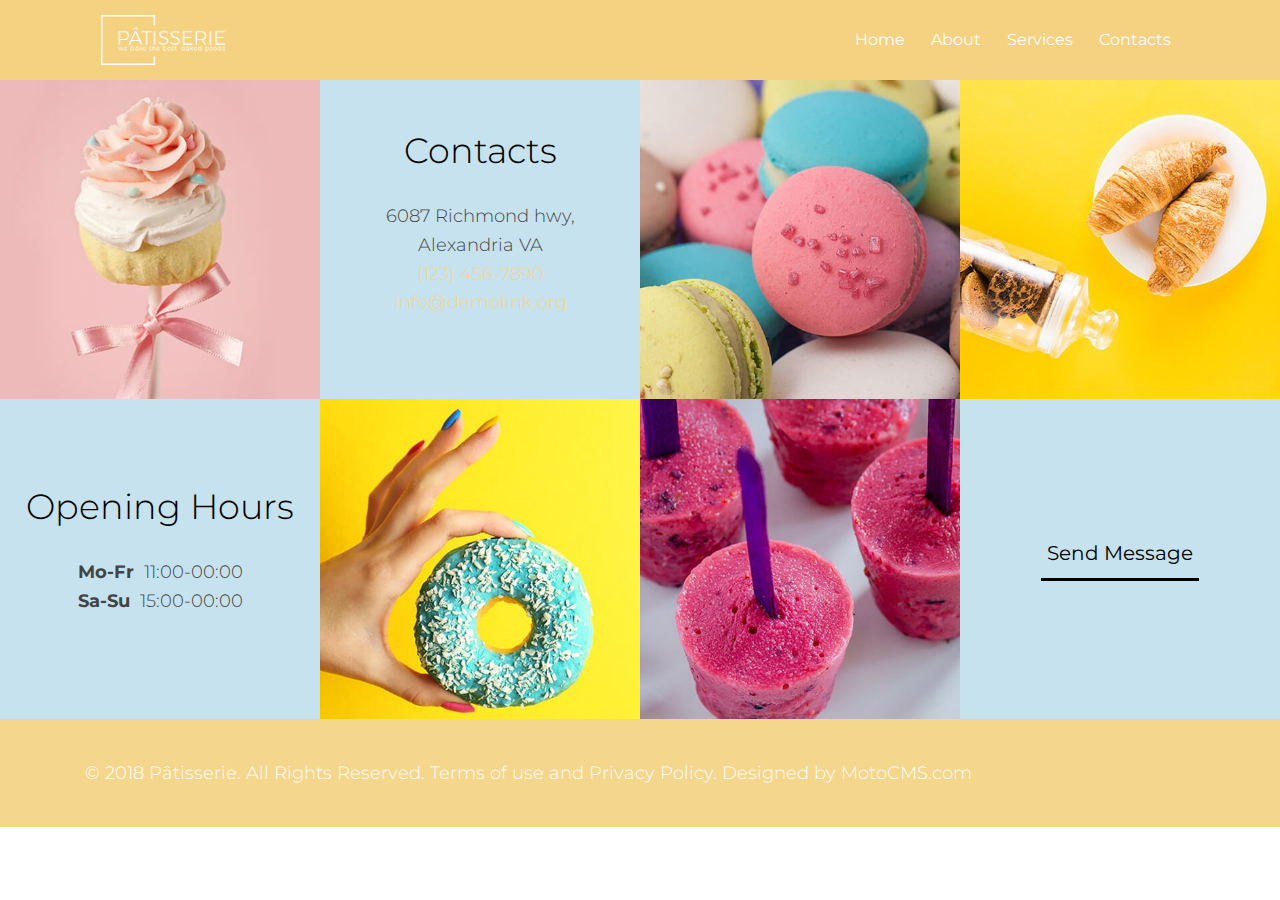
<file: projects.html>
<!DOCTYPE html>
<html lang="en">
<head>
    <meta charset="UTF-8">
    <meta name="viewport" content="width=device-width, initial-scale=1.0, maximum-scale=1.0, minimum-scale=1.0, user-scalable=no">
    <title></title>
    <!--Fonts-->
    <link href="https://fonts.googleapis.com/css?family=Montserrat:100,300,400,600,700" rel="stylesheet">
    <link href="https://fonts.googleapis.com/css?family=Roboto:300,400,500,700,900&display=swap" rel="stylesheet">
    <link href="https://fonts.googleapis.com/css?family=Poppins:200,300,400,500,600,700,800&display=swap" rel="stylesheet">
    <link href="https://fonts.googleapis.com/css?family=Nothing+You+Could+Do&display=swap" rel="stylesheet">
    <!--Jquery-->
    <script src="./vendor/jquery/jquery.min.js"></script>
    <!--Bootstrap 4-->
    <script src="./vendor/bootstrap/bootstrap.min.js"></script>
    <link rel="stylesheet" href="./vendor/bootstrap/bootstrap.min.css">
    <!--Font Awesome-->
    <link rel="stylesheet" href="https://use.fontawesome.com/releases/v5.7.0/css/all.css"
          integrity="sha384-lZN37f5QGtY3VHgisS14W3ExzMWZxybE1SJSEsQp9S+oqd12jhcu+A56Ebc1zFSJ" crossorigin="anonymous">
    <!--Owl Carousel-->
    <script src="./js/owl.carousel.min.js"></script>
    <link rel="stylesheet" href="./css/owl.carousel.css">
    <link rel="stylesheet" href="./css/owl.theme.default.css">
    <!--wow-->
    <link rel="stylesheet" href="./css/animate.css">
    <script src="./js/wow.js"></script>
    <!--Scripts-->
    <script src="./js/scripts.js"></script>
    <!--Styles-->
    <link rel="stylesheet" href="./css/main.css">
</head>
<body class="page-projects">
<header class="contact-line">

</header>
<nav class="navbar navbar-expand-lg" id="siteNav">
    <div class="container">
        <a class="navbar-brand pl-3" href="https://arman-aleksanyan.github.io/patisserie/"><img src="./img/brand-logo.png"></a>
        <div class="navbar-toggler" data-toggle="collapse" data-target="#navbarNav"
             aria-controls="navbarNav"
             aria-expanded="false"
             aria-label="Toggle navigation">
            <div class="toggle">
                <div class="bar"></div>
            </div>
        </div>
        <div class="collapse navbar-collapse pr-lg-3" id="navbarNav">
            <ul class="navbar-nav">
                <li class="nav-item"><a class="nav-link" href="https://arman-aleksanyan.github.io/patisserie/">Home</a></li>
                <li class="nav-item"><a class="nav-link" href="https://arman-aleksanyan.github.io/patisserie/about">About</a></li>
                <li class="nav-item"><a class="nav-link" href="https://arman-aleksanyan.github.io/patisserie/services">Services</a></li>
                <li class="nav-item"><a class="nav-link" href="https://arman-aleksanyan.github.io/patisserie/contact">Contacts</a></li>
            </ul>
        </div>
    </div>
</nav>

<footer>
    <div class="container-fluid p-0">
        <div class="row no-gutters">
            <div class="col-12 col-sm-3">
                <img src="./img/footer-img-1.jpg" class="w-100 h-100" alt="cake">
            </div>
            <div class="col-12 col-sm-3 ">
                <div class="footer-wrap h-100 w-100 d-flex flex-column justify-content-center align-items-center text-center">
                    <h3 class="section-title-secondary">
                        Contacts
                    </h3>
                    <address>
                        <ul class="list-unstyled">
                            <li><p class="section-info">6087 Richmond hwy,</p></li>
                            <li><p class="section-info">Alexandria VA</p></li>
                            <li><a href="tel:+"><p class="section-info">​​​​​​​(123) 456-7890</p></a></li>
                            <li><a href="mailto:"><p class="section-info">info@demolink.org</p></a></li>
                        </ul>
                    </address>
                </div>
            </div>
            <div class="col-12 col-sm-3">
                <img src="./img/footer-img-2.jpg" class="w-100 h-100" alt="cake">
            </div>
            <div class="col-12 col-sm-3">
                <img src="./img/footer-img-3.jpg" class="w-100 h-100" alt="cake">
            </div>
        </div>
        <div class="row no-gutters">
            <div class="col-12 col-sm-3">
                <div class="footer-wrap h-100 w-100 d-flex flex-column justify-content-center align-items-center text-center">
                    <h3 class="section-title-secondary">
                        Opening Hours
                    </h3>
                    <ul class="list-unstyled">
                        <li><p class="section-info"><span>Mo-Fr</span>11:00-00:00</p></li>
                        <li><p class="section-info"><span>Sa-Su</span>15:00-00:00</p></li>
                    </ul>
                </div>
            </div>
            <div class="col-12 col-sm-3">
                <img src="./img/footer-img-4.jpg" class="w-100 h-100" alt="cake">
            </div>
            <div class="col-12 col-sm-3">
                <img src="./img/footer-img-5.jpg" class="w-100 h-100" alt="cake">
            </div>
            <div class="col-12 col-sm-3">
                <div class="footer-wrap h-100 w-100 d-flex flex-column justify-content-center align-items-center text-center">
                    <button class="bottom-border"  onclick="window.location.href='/contact'">
                        Send Message
                    </button>
                </div>
            </div>
        </div>
    </div>

    <div class="copyright-line"
         style="padding: 40px 0; background-color: #f4d68d;">
        <div class="container d-flex flex-column flex-sm-row justify-content-around justify-content-sm-between align-items-center ">
            <p class="section-info mb-5 mb-sm-0 m-0" style="color: #FFFFFF;">
                © 2018 Pâtisserie. All Rights Reserved. Terms of use and Privacy Policy. Designed by MotoCMS.com
            </p>
            <ul class="list-unstyled list-inline">
                <li class="list-inline-item"><a href=""><i class="fab fa-facebook-f"></i></a></li>
                <li class="list-inline-item"><a href=""><i class="fab fa-twitter"></i></a></li>
                <li class="list-inline-item"><a href=""><i class="fab fa-google-plus-g"></i></a></li>
                <li class="list-inline-item"><a href=""><i class="fab fa-vimeo-v"></i></a></li>
                <li class="list-inline-item"><a href=""><i class="fab fa-youtube"></i></a></li>
                <li class="list-inline-item"><a href=""><i class="fab fa-pinterest-p"></i></a></li>
            </ul>
        </div>
    </div>
</footer>
</body>
</html>
</file>
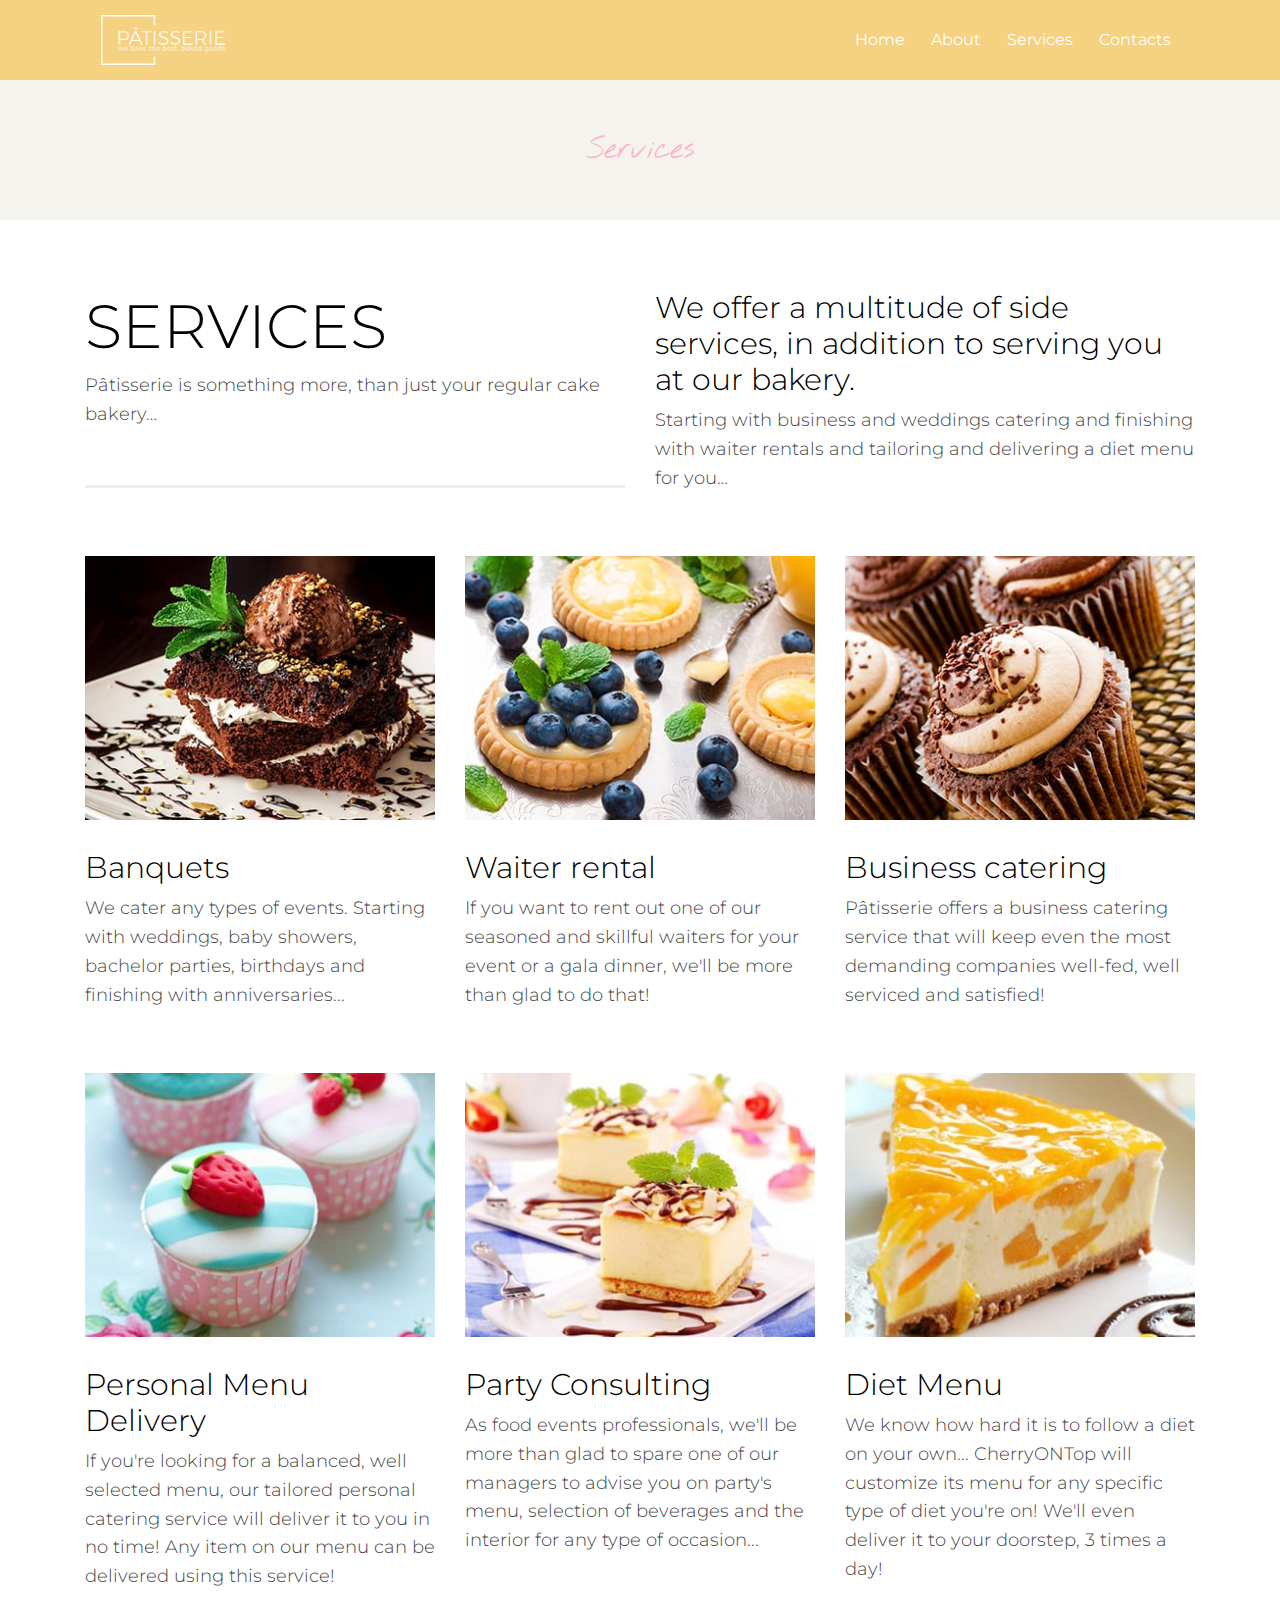
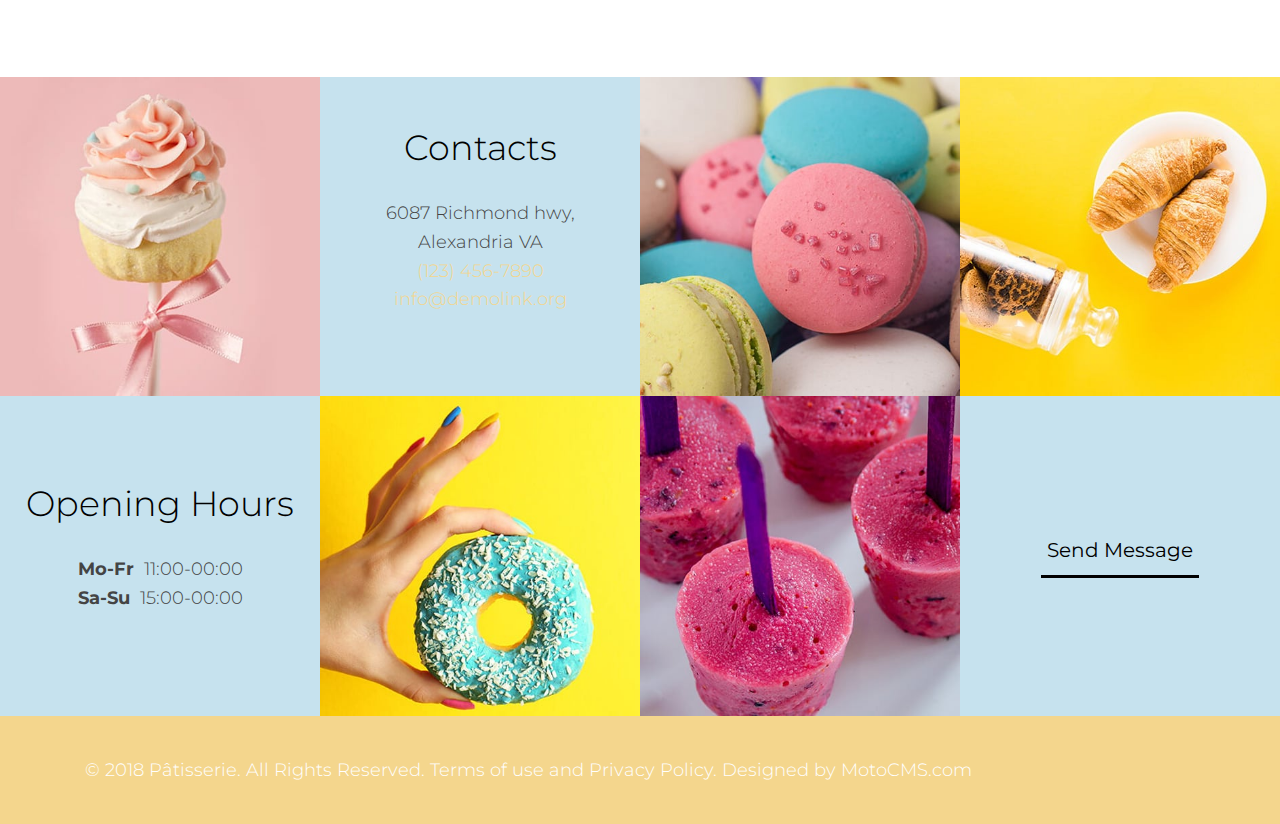
<file: services.html>
<!DOCTYPE html>
<html lang="en">
<head>
    <meta charset="UTF-8">
    <meta name="viewport" content="width=device-width, initial-scale=1.0, maximum-scale=1.0, minimum-scale=1.0, user-scalable=no">
    <title></title>
    <!--Fonts-->
    <link href="https://fonts.googleapis.com/css?family=Montserrat:100,300,400,600,700" rel="stylesheet">
    <link href="https://fonts.googleapis.com/css?family=Roboto:300,400,500,700,900&display=swap" rel="stylesheet">
    <link href="https://fonts.googleapis.com/css?family=Poppins:200,300,400,500,600,700,800&display=swap" rel="stylesheet">
    <link href="https://fonts.googleapis.com/css?family=Nothing+You+Could+Do&display=swap" rel="stylesheet">
    <!--Jquery-->
    <script src="./vendor/jquery/jquery.min.js"></script>
    <!--Bootstrap 4-->
    <script src="./vendor/bootstrap/bootstrap.min.js"></script>
    <link rel="stylesheet" href="./vendor/bootstrap/bootstrap.min.css">
    <!--Font Awesome-->
    <link rel="stylesheet" href="https://use.fontawesome.com/releases/v5.7.0/css/all.css"
          integrity="sha384-lZN37f5QGtY3VHgisS14W3ExzMWZxybE1SJSEsQp9S+oqd12jhcu+A56Ebc1zFSJ" crossorigin="anonymous">
    <!--Owl Carousel-->
    <script src="./js/owl.carousel.min.js"></script>
    <link rel="stylesheet" href="./css/owl.carousel.css">
    <link rel="stylesheet" href="./css/owl.theme.default.css">
    <!--wow-->
    <link rel="stylesheet" href="./css/animate.css">
    <script src="./js/wow.js"></script>
    <!--Scripts-->
    <script src="./js/scripts.js"></script>
    <!--Styles-->
    <link rel="stylesheet" href="./css/main.css">
</head>
<body class="page-services">
<header class="contact-line">

</header>
<nav class="navbar navbar-expand-lg" id="siteNav">
    <div class="container">
        <a class="navbar-brand pl-3" href="https://arman-aleksanyan.github.io/patisserie/"><img src="./img/brand-logo.png"></a>
        <div class="navbar-toggler" data-toggle="collapse" data-target="#navbarNav"
             aria-controls="navbarNav"
             aria-expanded="false"
             aria-label="Toggle navigation">
            <div class="toggle">
                <div class="bar"></div>
            </div>
        </div>
        <div class="collapse navbar-collapse pr-lg-3" id="navbarNav">
            <ul class="navbar-nav">
                <li class="nav-item"><a class="nav-link" href="https://arman-aleksanyan.github.io/patisserie/">Home</a></li>
                <li class="nav-item"><a class="nav-link" href="https://arman-aleksanyan.github.io/patisserie/about">About</a></li>
                <li class="nav-item"><a class="nav-link" href="https://arman-aleksanyan.github.io/patisserie/services">Services</a></li>
                <li class="nav-item"><a class="nav-link" href="https://arman-aleksanyan.github.io/patisserie/contact">Contacts</a></li>
            </ul>
        </div>
    </div>
</nav>
<section class="about-line">
    <h4>Services</h4>
</section>
<section class="services-content">
    <div class="container">
        <div class="row">
            <div class="col-12 col-sm-6">
                <div class="services-content-header-left">
                    <h2 class="section-title">
                        SERVICES
                    </h2>
                    <p class="section-info">
                        Pâtisserie is something more, than just your regular cake bakery…
                    </p>
                </div>
            </div>
            <div class="col-12 col-sm-6">
                <h3 class="section-title-secondary">
                    We offer a multitude of side services, in addition to serving you at our bakery.
                </h3>
                <p class="section-info">
                    Starting with business and weddings catering and finishing with waiter rentals and tailoring and
                    delivering a diet menu for you…
                </p>
            </div>
        </div>
        <div class="row">
            <div class="col-12 col-sm-4 pb-5 pt-5">
                <img src="./img/service-content-img-1.jpg" class="w-100" style="margin-bottom: 30px" alt="tasty">
                <h3 class="section-title-secondary">
                    Banquets
                </h3>
                <p class="section-info">
                    We cater any types of events. Starting with weddings, baby showers, bachelor parties, birthdays and finishing with anniversaries...
                </p>
            </div>
            <div class="col-12 col-sm-4 pb-5 pt-5">
                <img src="./img/service-content-img-2.jpg" class="w-100" style="margin-bottom: 30px" alt="tasty">
                <h3 class="section-title-secondary">
                    Waiter rental
                </h3>
                <p class="section-info">
                    If you want to rent out one of our seasoned and skillful waiters for your event or a gala dinner, we'll be more than glad to do that!
                </p>
            </div>
            <div class="col-12 col-sm-4 pb-5 pt-5">
                <img src="./img/service-content-img-3.jpg" class="w-100" style="margin-bottom: 30px" alt="tasty">
                <h3 class="section-title-secondary">
                    Business catering
                </h3>
                <p class="section-info">
                    Pâtisserie offers a business catering service that will keep even the most demanding companies well-fed, well serviced and satisfied!
                </p>
            </div>
        </div>
        <div class="row">
            <div class="col-12 col-sm-4 pb-5 pt-5 pt-sm-0 pb-sm-0">
                <img src="./img/service-content-img-4.jpg" class="w-100" style="margin-bottom: 30px" alt="tasty">
                <h3 class="section-title-secondary">
                    Personal Menu Delivery
                </h3>
                <p class="section-info">
                    If you're looking for a balanced, well selected menu, our tailored personal catering service will deliver it to you in no time! Any item on our menu can be delivered using this service!
                </p>
            </div>
            <div class="col-12 col-sm-4 pb-5 pt-5 pt-sm-0 pb-sm-0">
                <img src="./img/service-content-img-5.jpg" class="w-100" style="margin-bottom: 30px" alt="tasty">
                <h3 class="section-title-secondary">
                    Party Consulting
                </h3>
                <p class="section-info">
                    As food events professionals, we'll be more than glad to spare one of our managers to advise you on party's menu, selection of beverages and the interior for any type of occasion...
                </p>
            </div>
            <div class="col-12 col-sm-4 pb-5 pt-5 pt-sm-0 pb-sm-0">
                <img src="./img/service-content-img-6.jpg" class="w-100" style="margin-bottom: 30px" alt="tasty">
                <h3 class="section-title-secondary">
                    Diet Menu
                </h3>
                <p class="section-info">
                    We know how hard it is to follow a diet on your own... CherryONTop will customize its menu for any specific type of diet you're on! We'll even deliver it to your doorstep, 3 times a day!
                </p>
            </div>
        </div>
    </div>
</section>
<footer>
    <div class="container-fluid p-0">
        <div class="row no-gutters">
            <div class="col-12 col-sm-3">
                <img src="./img/footer-img-1.jpg" class="w-100 h-100" alt="cake">
            </div>
            <div class="col-12 col-sm-3 ">
                <div class="footer-wrap h-100 w-100 d-flex flex-column justify-content-center align-items-center text-center">
                    <h3 class="section-title-secondary">
                        Contacts
                    </h3>
                    <address>
                        <ul class="list-unstyled">
                            <li><p class="section-info">6087 Richmond hwy,</p></li>
                            <li><p class="section-info">Alexandria VA</p></li>
                            <li><a href="tel:+"><p class="section-info">​​​​​​​(123) 456-7890</p></a></li>
                            <li><a href="mailto:"><p class="section-info">info@demolink.org</p></a></li>
                        </ul>
                    </address>
                </div>
            </div>
            <div class="col-12 col-sm-3">
                <img src="./img/footer-img-2.jpg" class="w-100 h-100" alt="cake">
            </div>
            <div class="col-12 col-sm-3">
                <img src="./img/footer-img-3.jpg" class="w-100 h-100" alt="cake">
            </div>
        </div>
        <div class="row no-gutters">
            <div class="col-12 col-sm-3">
                <div class="footer-wrap h-100 w-100 d-flex flex-column justify-content-center align-items-center text-center">
                    <h3 class="section-title-secondary">
                        Opening Hours
                    </h3>
                    <ul class="list-unstyled">
                        <li><p class="section-info"><span>Mo-Fr</span>11:00-00:00</p></li>
                        <li><p class="section-info"><span>Sa-Su</span>15:00-00:00</p></li>
                    </ul>
                </div>
            </div>
            <div class="col-12 col-sm-3">
                <img src="./img/footer-img-4.jpg" class="w-100 h-100" alt="cake">
            </div>
            <div class="col-12 col-sm-3">
                <img src="./img/footer-img-5.jpg" class="w-100 h-100" alt="cake">
            </div>
            <div class="col-12 col-sm-3">
                <div class="footer-wrap h-100 w-100 d-flex flex-column justify-content-center align-items-center text-center">
                    <button class="bottom-border"  onclick="window.location.href='/contact'">
                        Send Message
                    </button>
                </div>
            </div>
        </div>
    </div>

    <div class="copyright-line"
         style="padding: 40px 0; background-color: #f4d68d;">
        <div class="container d-flex flex-column flex-sm-row justify-content-around justify-content-sm-between align-items-center ">
            <p class="section-info mb-5 mb-sm-0 m-0" style="color: #FFFFFF;">
                © 2018 Pâtisserie. All Rights Reserved. Terms of use and Privacy Policy. Designed by MotoCMS.com
            </p>
            <ul class="list-unstyled list-inline">
                <li class="list-inline-item"><a href=""><i class="fab fa-facebook-f"></i></a></li>
                <li class="list-inline-item"><a href=""><i class="fab fa-twitter"></i></a></li>
                <li class="list-inline-item"><a href=""><i class="fab fa-google-plus-g"></i></a></li>
                <li class="list-inline-item"><a href=""><i class="fab fa-vimeo-v"></i></a></li>
                <li class="list-inline-item"><a href=""><i class="fab fa-youtube"></i></a></li>
                <li class="list-inline-item"><a href=""><i class="fab fa-pinterest-p"></i></a></li>
            </ul>
        </div>
    </div>
</footer>
</body>
</html>
</file>
<file: css/main.css>
a:hover {
  text-decoration: none; }

section {
  padding: 70px 0; }

h2.section-title {
  font-weight: 300;
  font-style: normal;
  font-family: 'Montserrat', sans-serif;
  color: #000000;
  font-size: 61px;
  line-height: 1.2;
  letter-spacing: 0px; }
  h2.section-title span {
    font-family: 'Nothing You Could Do', cursive; }

h3.section-title-secondary {
  font-weight: 300;
  font-style: normal;
  font-family: 'Montserrat', sans-serif;
  color: #000000;
  font-size: 30px;
  line-height: 1.2;
  letter-spacing: 0px; }

p.section-info {
  font-size: 18px;
  font-family: 'Montserrat', sans-serif;
  color: #444444;
  font-weight: 300;
  line-height: 1.6;
  letter-spacing: 0px; }

h5.section-info-secondary {
  text-transform: uppercase;
  font-weight: 400;
  font-style: normal;
  font-family: 'Montserrat', sans-serif;
  color: #ffffff;
  font-size: 30px;
  line-height: 1.2;
  letter-spacing: 0px; }

button.bordered-button {
  color: #FFFFFF;
  border: 3px solid #FFFFFF;
  padding: 15px 35px;
  font-size: 20px;
  background-color: transparent;
  cursor: pointer; }
  button.bordered-button:hover {
    background-color: #fff;
    color: #F4D68D; }

button.bottom-border {
  color: #000000;
  border: 0;
  border-bottom: 3px solid #000000;
  padding-bottom: 10px;
  font-size: 20px;
  background-color: transparent;
  cursor: pointer; }
  button.bottom-border:hover {
    background-color: #fff;
    color: #F4D68D;
    border-bottom: 3px solid #F4D68D; }

html {
  height: 100%; }

body {
  position: relative;
  min-height: 100%;
  opacity: 0;
  font-family: 'Montserrat', sans-serif;
  font-weight: 300;
  -webkit-transition: all 1s linear;
  transition: all 1s linear; }
  body.animated {
    opacity: 1; }

main {
  position: relative; }

nav {
  z-index: 1001; }
  nav.navbar {
    height: 80px;
    left: 0;
    right: 0;
    background-color: #F4D281;
    -webkit-transition: all 1s ease;
    transition: all 1s ease;
    padding-left: 0;
    padding-right: 0; }
    nav.navbar .navbar-toggler .toggle {
      width: 30px;
      height: 30px;
      display: -webkit-box;
      display: -ms-flexbox;
      display: flex;
      -webkit-box-pack: center;
          -ms-flex-pack: center;
              justify-content: center;
      -webkit-box-align: center;
          -ms-flex-align: center;
              align-items: center;
      z-index: 10; }
      nav.navbar .navbar-toggler .toggle .bar {
        position: relative;
        width: 22px;
        height: 2px;
        background: #FFF; }
        nav.navbar .navbar-toggler .toggle .bar:before, nav.navbar .navbar-toggler .toggle .bar:after {
          content: '';
          position: absolute;
          width: 100%;
          height: 100%;
          background: inherit;
          left: 0;
          -webkit-transform-origin: center center;
                  transform-origin: center center;
          -webkit-transition: top .25s ease, bottom .25s ease, -webkit-transform .25s ease;
          transition: top .25s ease, bottom .25s ease, -webkit-transform .25s ease;
          transition: transform .25s ease, top .25s ease, bottom .25s ease;
          transition: transform .25s ease, top .25s ease, bottom .25s ease, -webkit-transform .25s ease; }
        nav.navbar .navbar-toggler .toggle .bar:before {
          top: -8px; }
        nav.navbar .navbar-toggler .toggle .bar:after {
          bottom: -8px; }
      nav.navbar .navbar-toggler .toggle.clicked .bar {
        background: transparent; }
        nav.navbar .navbar-toggler .toggle.clicked .bar:before, nav.navbar .navbar-toggler .toggle.clicked .bar:after {
          background: #000; }
        nav.navbar .navbar-toggler .toggle.clicked .bar:before {
          -webkit-transform: rotate(45deg);
                  transform: rotate(45deg);
          top: 0;
          background: #FFFFFF; }
        nav.navbar .navbar-toggler .toggle.clicked .bar:after {
          -webkit-transform: rotate(-45deg);
                  transform: rotate(-45deg);
          bottom: 0;
          background: #FFFFFF; }
    nav.navbar.sticky {
      position: fixed;
      height: 70px;
      top: 0;
      left: 0;
      right: 0;
      background-color: #F4D281;
      -webkit-box-shadow: 0 3px 6px 0 rgba(0, 0, 0, 0.16);
              box-shadow: 0 3px 6px 0 rgba(0, 0, 0, 0.16);
      z-index: 1001; }
      nav.navbar.sticky a.navbar-brand {
        height: 50px; }
      nav.navbar.sticky .navbar-collapse ul li a.nav-link {
        font-size: 16px; }
    nav.navbar a.navbar-brand {
      margin: 0;
      padding: 0;
      -webkit-transition: all 1s ease;
      transition: all 1s ease;
      cursor: pointer;
      display: -webkit-box;
      display: -ms-flexbox;
      display: flex;
      -webkit-box-align: center;
          -ms-flex-align: center;
              align-items: center; }
      nav.navbar a.navbar-brand img {
        height: 50px; }
    nav.navbar .navbar-collapse {
      -webkit-box-pack: end;
          -ms-flex-pack: end;
              justify-content: flex-end; }
      nav.navbar .navbar-collapse ul li + li {
        margin-left: 10px; }
      nav.navbar .navbar-collapse ul li.active a.nav-link {
        color: #FFFFFF; }
      nav.navbar .navbar-collapse ul li a.nav-link {
        cursor: pointer;
        font-size: 16px;
        font-family: 'Montserrat', sans-serif;
        color: white;
        font-weight: 400;
        -webkit-transition: all 0.3s linear;
        transition: all 0.3s linear; }
        nav.navbar .navbar-collapse ul li a.nav-link:hover {
          color: #000000; }
      nav.navbar .navbar-collapse.collapsing, nav.navbar .navbar-collapse.show {
        background-color: white; }
        nav.navbar .navbar-collapse.collapsing ul li, nav.navbar .navbar-collapse.show ul li {
          padding: 7px 0;
          margin: 0;
          text-align: center; }
          nav.navbar .navbar-collapse.collapsing ul li a.nav-link, nav.navbar .navbar-collapse.show ul li a.nav-link {
            color: #000;
            font-size: 16px; }
            nav.navbar .navbar-collapse.collapsing ul li a.nav-link.page-link, nav.navbar .navbar-collapse.show ul li a.nav-link.page-link {
              max-width: 120px;
              margin: 0 auto; }

.box {
  width: 300px;
  height: 200px;
  background: #dedede;
  -webkit-transition-property: -webkit-box-shadow,-webkit-transform;
  transition-property: -webkit-box-shadow,-webkit-transform;
  transition-property: box-shadow,transform;
  transition-property: box-shadow,transform,-webkit-box-shadow,-webkit-transform;
  -webkit-transition-duration: 600ms;
          transition-duration: 600ms;
  -webkit-transition-timing-function: cubic-bezier(0.16, 1, 0.29, 0.99);
          transition-timing-function: cubic-bezier(0.16, 1, 0.29, 0.99);
  -webkit-box-shadow: 0 2px 8px rgba(0, 0, 0, 0.05);
          box-shadow: 0 2px 8px rgba(0, 0, 0, 0.05); }
  .box:hover {
    -webkit-box-shadow: 0 12px 30px 0 rgba(0, 0, 0, 0.2);
            box-shadow: 0 12px 30px 0 rgba(0, 0, 0, 0.2); }

section.hero {
  background-image: url(../img/hero-bg.jpg);
  background-repeat: no-repeat;
  background-size: cover;
  padding: 250px 0; }
  section.hero h1 {
    font-family: 'Nothing You Could Do', cursive;
    color: #FFFFFF;
    font-size: 75px;
    margin-bottom: 0; }
  section.hero h3 {
    font-family: 'Montserrat', sans-serif;
    color: #FFFFFF;
    font-size: 40px;
    font-weight: 400;
    margin-bottom: 40px; }
  section.hero .hero-button button {
    color: #FFFFFF;
    border: 3px solid #FFFFFF;
    padding: 15px 35px;
    font-size: 20px;
    background-color: transparent; }
    section.hero .hero-button button:hover {
      background-color: #fff;
      color: #f4d68d; }

section.how-we-started-baking {
  background-image: url(../img/how-we-started-baking-bg.jpg);
  background-repeat: no-repeat;
  background-size: cover;
  background-position: 100% 25%; }
  section.how-we-started-baking .how-we-started-baking-header {
    border: 3px solid #f4d68d;
    padding: 30px;
    position: relative;
    left: -40px;
    margin-bottom: 40px; }
  section.how-we-started-baking p.section-info {
    margin-bottom: 40px; }

section.sweetie-line .sweetie-line-wrap {
  width: 100%;
  height: 500px;
  display: -webkit-box;
  display: -ms-flexbox;
  display: flex;
  -webkit-box-pack: center;
      -ms-flex-pack: center;
          justify-content: center;
  -webkit-box-align: end;
      -ms-flex-align: end;
          align-items: flex-end; }

section.sweetie-line .sweetie-line-wrap-1 {
  background-image: url(../img/sweetie-line-cakes-img.jpg);
  background-repeat: no-repeat;
  background-size: cover; }
  section.sweetie-line .sweetie-line-wrap-1 h5.section-info-secondary {
    display: -webkit-box;
    display: -ms-flexbox;
    display: flex;
    -webkit-box-pack: center;
        -ms-flex-pack: center;
            justify-content: center;
    -webkit-box-align: center;
        -ms-flex-align: center;
            align-items: center;
    background-color: #c6e2ee;
    width: 100%;
    height: 100px;
    margin-bottom: 0; }

section.sweetie-line .sweetie-line-wrap-2 {
  background-image: url(../img/sweetie-line-cookies-img.jpg);
  background-repeat: no-repeat;
  background-size: cover; }
  section.sweetie-line .sweetie-line-wrap-2 h5.section-info-secondary {
    display: -webkit-box;
    display: -ms-flexbox;
    display: flex;
    -webkit-box-pack: center;
        -ms-flex-pack: center;
            justify-content: center;
    -webkit-box-align: center;
        -ms-flex-align: center;
            align-items: center;
    background-color: #fab6cb;
    width: 100%;
    height: 100px;
    margin-bottom: 0; }

section.sweetie-line .sweetie-line-wrap-3 {
  background-image: url(../img/sweetie-line-pastry-img.jpg);
  background-repeat: no-repeat;
  background-size: cover; }
  section.sweetie-line .sweetie-line-wrap-3 h5.section-info-secondary {
    display: -webkit-box;
    display: -ms-flexbox;
    display: flex;
    -webkit-box-pack: center;
        -ms-flex-pack: center;
            justify-content: center;
    -webkit-box-align: center;
        -ms-flex-align: center;
            align-items: center;
    background-color: #c6e2ee;
    width: 100%;
    height: 100px;
    margin-bottom: 0; }

section.sweetie-line .sweetie-line-wrap-4 {
  background-image: url(../img/sweetie-line-macarons-img.jpg);
  background-repeat: no-repeat;
  background-size: cover; }
  section.sweetie-line .sweetie-line-wrap-4 h5.section-info-secondary {
    display: -webkit-box;
    display: -ms-flexbox;
    display: flex;
    -webkit-box-pack: center;
        -ms-flex-pack: center;
            justify-content: center;
    -webkit-box-align: center;
        -ms-flex-align: center;
            align-items: center;
    background-color: #f4d68d;
    width: 100%;
    height: 100px;
    margin-bottom: 0; }

section.enjoy-our-cakes .enjoy-our-cakes-left {
  padding-top: 200px; }
  section.enjoy-our-cakes .enjoy-our-cakes-left img {
    margin-top: 200px; }

section.enjoy-our-cakes .enjoy-our-cakes-right {
  border: 3px solid #c6e2ee;
  padding: 100px 30px 20px 30px; }
  section.enjoy-our-cakes .enjoy-our-cakes-right .owl-carousel {
    width: 50%;
    margin: 0 auto;
    margin-top: 50px; }
    section.enjoy-our-cakes .enjoy-our-cakes-right .owl-carousel .item .item-img-1 {
      margin-bottom: 30px;
      height: 140px;
      background-repeat: no-repeat;
      background-size: cover;
      background-image: url(../img/client-1.png); }
    section.enjoy-our-cakes .enjoy-our-cakes-right .owl-carousel .item .item-img-2 {
      margin-bottom: 30px;
      height: 140px;
      background-repeat: no-repeat;
      background-size: cover;
      background-image: url(../img/client-2.png); }
    section.enjoy-our-cakes .enjoy-our-cakes-right .owl-carousel .item .item-img-3 {
      margin-bottom: 30px;
      height: 140px;
      background-repeat: no-repeat;
      background-size: cover;
      background-image: url(../img/client-3.png); }
    section.enjoy-our-cakes .enjoy-our-cakes-right .owl-carousel .item p.section-info {
      margin-bottom: 30px; }
    section.enjoy-our-cakes .enjoy-our-cakes-right .owl-carousel .item h3.section-title-secondary {
      margin-bottom: 10px; }
    section.enjoy-our-cakes .enjoy-our-cakes-right .owl-carousel .item h6 {
      font-style: italic;
      font-size: 20px;
      font-family: 'Montserrat', sans-serif;
      color: #444444;
      font-weight: 300;
      line-height: 1.6;
      letter-spacing: 0px; }
    section.enjoy-our-cakes .enjoy-our-cakes-right .owl-carousel .owl-nav {
      display: none; }
    section.enjoy-our-cakes .enjoy-our-cakes-right .owl-carousel .owl-dots {
      margin-top: 30px;
      text-align: start; }
      section.enjoy-our-cakes .enjoy-our-cakes-right .owl-carousel .owl-dots button span {
        height: 20px;
        width: 20px;
        background-color: #c6e2ee; }
      section.enjoy-our-cakes .enjoy-our-cakes-right .owl-carousel .owl-dots .owl-dot.active {
        outline: none; }
        section.enjoy-our-cakes .enjoy-our-cakes-right .owl-carousel .owl-dots .owl-dot.active span {
          background-color: #fab6cb; }
      section.enjoy-our-cakes .enjoy-our-cakes-right .owl-carousel .owl-dots .owl-dot:hover {
        outline: none; }

section.menu-line {
  height: 100px;
  background-color: #f5f3ed;
  display: -webkit-box;
  display: -ms-flexbox;
  display: flex;
  -webkit-box-pack: center;
      -ms-flex-pack: center;
          justify-content: center;
  -webkit-box-align: center;
      -ms-flex-align: center;
          align-items: center; }
  section.menu-line h4 {
    font-family: 'Nothing You Could Do', cursive;
    font-size: 30px;
    color: #fab6cb;
    margin-bottom: 0; }

section.menu {
  padding: 0; }
  section.menu .menu-wrap-img {
    width: 100%;
    height: 100%; }
    section.menu .menu-wrap-img img {
      width: 100%;
      height: 100%; }
  section.menu .menu-wrap-text {
    padding: 200px 100px; }
    section.menu .menu-wrap-text h2.section-title {
      font-size: 70px; }
    section.menu .menu-wrap-text p {
      font-size: 22px; }

footer .footer-wrap {
  background-color: #c6e2ee; }
  footer .footer-wrap h3 {
    font-size: 35px;
    margin-bottom: 30px; }
  footer .footer-wrap ul li p {
    margin-bottom: 0; }
    footer .footer-wrap ul li p span {
      font-weight: bold;
      margin-right: 10px; }
  footer .footer-wrap a p {
    color: #f4d68d; }
  footer .footer-wrap a:hover p {
    color: #fab6cb; }
  footer .footer-wrap button.bottom-border:hover {
    background-color: #c6e2ee; }

footer .copyright-line ul {
  margin-bottom: 0; }
  footer .copyright-line ul li {
    margin-bottom: 0; }
    footer .copyright-line ul li a i {
      color: #FFFFFF; }
    footer .copyright-line ul li a:hover i {
      color: #fab6cb; }

section.about-line {
  height: 100px;
  background-color: #f5f3ed;
  display: -webkit-box;
  display: -ms-flexbox;
  display: flex;
  -webkit-box-pack: center;
      -ms-flex-pack: center;
          justify-content: center;
  -webkit-box-align: center;
      -ms-flex-align: center;
          align-items: center; }
  section.about-line h4 {
    font-family: 'Nothing You Could Do', cursive;
    font-size: 30px;
    color: #fab6cb;
    margin-bottom: 0; }

section.out-of-oven h2 {
  margin-top: 30px;
  margin-bottom: 50px; }

section.out-of-oven p.section-info {
  max-width: 70%;
  margin-bottom: 30px; }

section.out-of-oven ul li + li {
  margin-left: 30px; }

section.distinguishes h2.section-title {
  margin-bottom: 50px; }

section.distinguishes .distinguishes-wrap {
  padding-top: 40px;
  border-top: 3px solid rgba(0, 0, 0, 0.07); }
  section.distinguishes .distinguishes-wrap h3.section-title-secondary {
    margin-bottom: 30px;
    font-size: 28px;
    font-weight: 500; }

section.behind-the-kitchen {
  background-image: url(../img/behind-the-kitchen-bg.jpg);
  background-repeat: no-repeat;
  background-size: cover;
  background-position: 100% 50%;
  padding: 150px 0; }
  section.behind-the-kitchen h2.section-title {
    color: #FFFFFF;
    margin-bottom: 40px; }
  section.behind-the-kitchen p.section-info {
    color: #FFFFFF;
    margin-bottom: 40px; }
  section.behind-the-kitchen button.bordered-button {
    border-color: #FFFFFF;
    color: #FFFFFF; }
    section.behind-the-kitchen button.bordered-button:hover {
      color: #000; }

section.reviews p.section-info {
  margin-bottom: 60px; }

section.reviews .review-img {
  margin-bottom: 40px; }
  section.reviews .review-img IMG {
    border-radius: 50%; }

section.reviews h3.section-title-secondary {
  color: #000; }

section.reviews h5.section-info-secondary {
  color: #000;
  text-transform: unset;
  font-size: 20px;
  font-weight: 300; }

section.services-content .services-content-header-left {
  padding-bottom: 40px;
  border-bottom: 3px solid rgba(0, 0, 0, 0.07); }

section.contacts-content h2.section-title {
  margin-bottom: 40px; }

section.contacts-content p.section-info {
  margin-bottom: 20px;
  font-size: 20px; }
  section.contacts-content p.section-info a {
    color: #000; }
    section.contacts-content p.section-info a:hover {
      color: #fab6cb; }

section.contacts-content form input {
  border-radius: 0;
  height: 50px; }

section.contacts-content form textarea {
  border-radius: 0;
  height: 150px; }

section.contacts-content form button.contact-button {
  margin-top: 40px;
  background-color: #fab6cb;
  color: #FFFFFF;
  border: 0; }
  section.contacts-content form button.contact-button:hover {
    background-color: #f4d68d; }

@media (max-width: 575px) {
  section.hero {
    padding: 50px 0;
    background-position: 100% 100%; }
  section.how-we-started-baking .how-we-started-baking-header {
    position: unset; }
  section.how-we-started-baking {
    background-position: 62% 100%; }
  section.enjoy-our-cakes .enjoy-our-cakes-left img {
    margin-top: 0;
    width: 100%; }
  section.enjoy-our-cakes .enjoy-our-cakes-left {
    padding-top: 0; }
  section.enjoy-our-cakes {
    padding-top: 0;
    padding-bottom: 0; }
  section.enjoy-our-cakes .enjoy-our-cakes-right .owl-carousel {
    width: 100%; }
  section.enjoy-our-cakes .enjoy-our-cakes-right {
    padding: 30px;
    margin-bottom: 40px; }
  h2.section-title {
    font-size: 50px; }
  section.enjoy-our-cakes .enjoy-our-cakes-right .owl-carousel .owl-dots {
    text-align: center; }
  section.menu .menu-wrap-text {
    padding: 50px 0; }
  section.menu .menu-wrap-text h2.section-title {
    font-size: 50px; }
  section.menu .menu-wrap-text p {
    max-width: 95%;
    margin: 0 auto; }
  footer .footer-wrap {
    min-height: 300px; }
  .copyright-line p.section-info {
    text-align: center;
    margin-bottom: 30px; }
  section.out-of-oven {
    padding-top: 0; }
    section.out-of-oven img {
      width: 100%; }
    section.out-of-oven ul {
      display: -webkit-box;
      display: -ms-flexbox;
      display: flex;
      -webkit-box-orient: horizontal;
      -webkit-box-direction: normal;
          -ms-flex-direction: row;
              flex-direction: row;
      -ms-flex-pack: distribute;
          justify-content: space-around; }
  section.out-of-oven p.section-info {
    max-width: 95%;
    margin: 0 auto;
    margin-bottom: 30px; }
  section.distinguishes h2.section-title {
    font-size: 40px; }
  section.distinguishes {
    padding-top: 0; }
  section.behind-the-kitchen {
    padding-top: 50px; }
  section.reviews p.section-info {
    margin-bottom: 30px; }
  section.services-content .services-content-header-left {
    margin-bottom: 40px; } }

@media (max-width: 991px) {
  nav.sticky a.navbar-brand {
    width: 180px; } }
</file>
